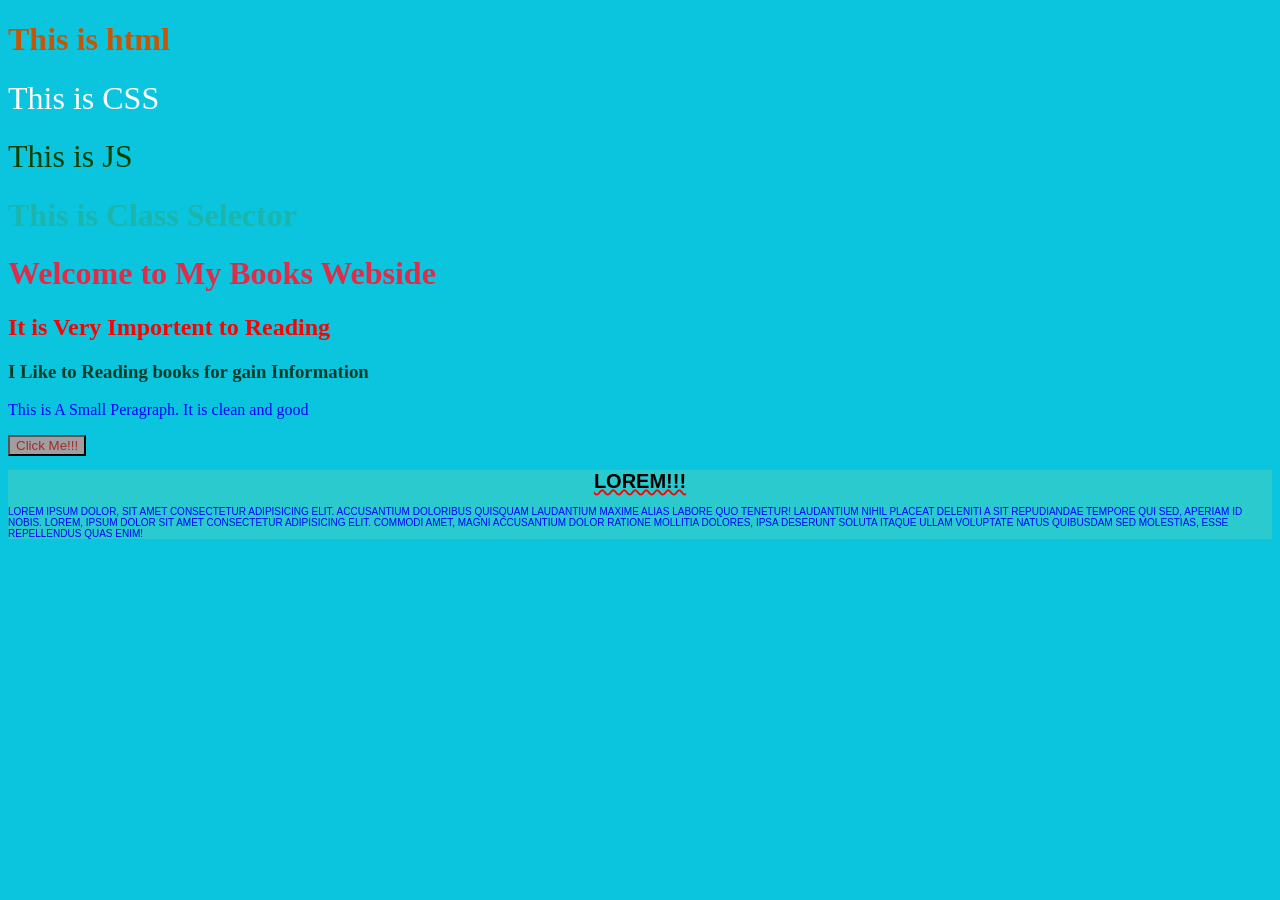
<file: HTML/index.html>
<!DOCTYPE html>
<html lang="en">
<head>
    <meta charset="UTF-8">
    <meta name="viewport" content="width=device-width, initial-scale=1.0">
    <title> CSS Leval 1</title>
    <style>
        h2 {
            color: red;
        }
    </style>
    <link rel="stylesheet" href="styleL1.css">

</head>
<body background="">
    <h1 id="html">This is html</h1>
    <h1 id="css">This is CSS</h1>
    <h1 id="js">This is JS</h1>
    <h1 class="CS">This is Class Selector</h1>
    <h1 style="color: rgb(226, 42, 73);">Welcome to My Books Webside</h1>
    <h2>It is Very Importent to Reading</h2>
    <h3>I Like to Reading books for gain Information</h3>
    <p>This is A Small Peragraph. It is clean and good </p>
    <button>Click Me!!!</button>

    <div id="box"  >
        <h1 id="divh1"> Lorem!!! </h1>
       <p id="divp"> Lorem ipsum dolor, sit amet consectetur adipisicing elit. Accusantium doloribus quisquam laudantium maxime alias labore quo tenetur! Laudantium nihil placeat deleniti a sit repudiandae tempore qui sed, aperiam id nobis.
        Lorem, ipsum dolor sit amet consectetur adipisicing elit. Commodi amet, magni accusantium dolor ratione mollitia dolores, ipsa deserunt soluta itaque ullam voluptate natus quibusdam sed molestias, esse repellendus quas enim!
        </p>
    </div>
</body>
</html>
</file>
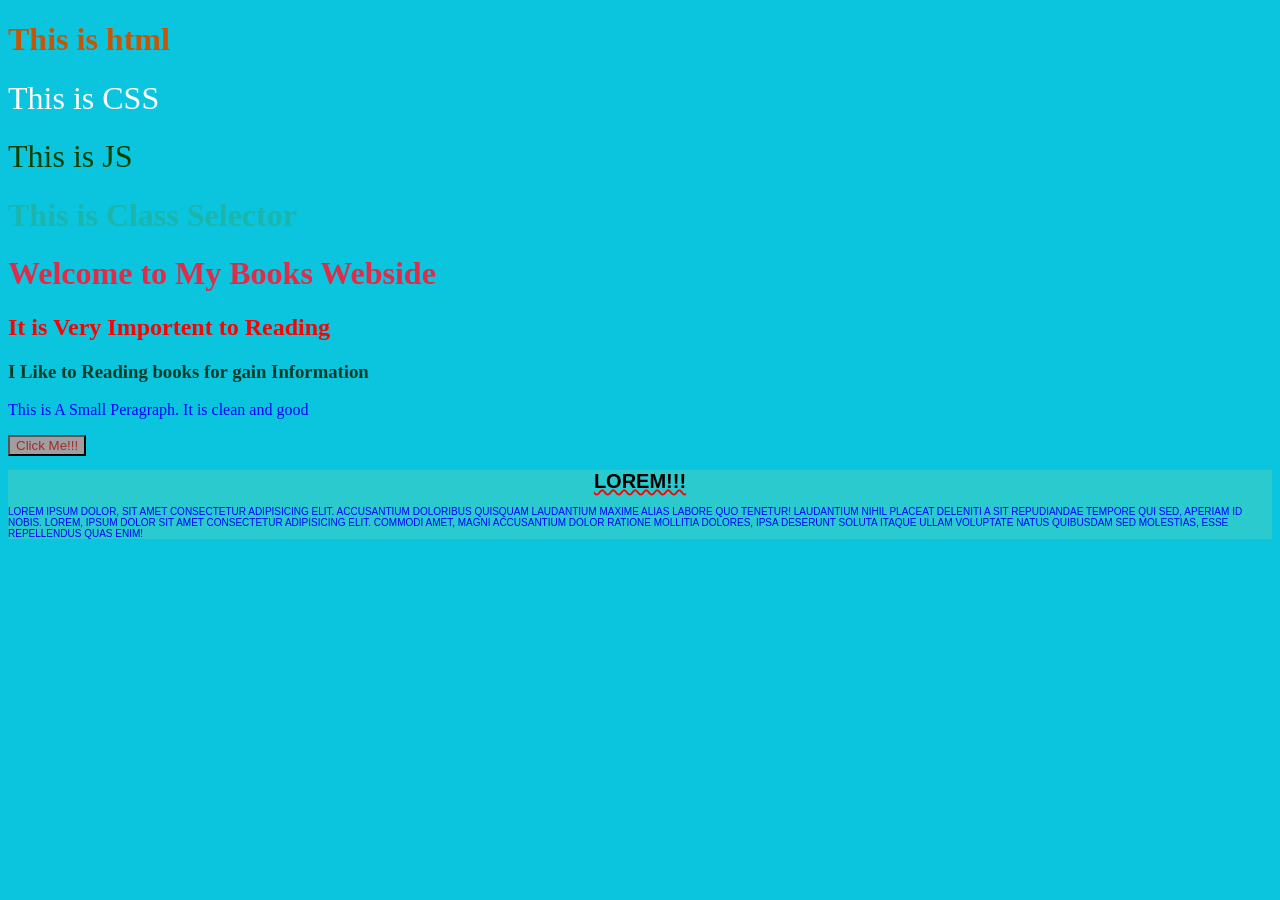
<file: Frontend/HTML/index.html>
<!DOCTYPE html>
<html lang="en">
<head>
    <meta charset="UTF-8">
    <meta name="viewport" content="width=device-width, initial-scale=1.0">
    <title> CSS Leval 1</title>
    <style>
        h2 {
            color: red;
        }
    </style>
    <link rel="stylesheet" href="styleL1.css">

</head>
<body background="">
    <h1 id="html">This is html</h1>
    <h1 id="css">This is CSS</h1>
    <h1 id="js">This is JS</h1>
    <h1 class="CS">This is Class Selector</h1>
    <h1 style="color: rgb(226, 42, 73);">Welcome to My Books Webside</h1>
    <h2>It is Very Importent to Reading</h2>
    <h3>I Like to Reading books for gain Information</h3>
    <p>This is A Small Peragraph. It is clean and good </p>
    <button>Click Me!!!</button>

    <div id="box"  >
        <h1 id="divh1"> Lorem!!! </h1>
       <p id="divp"> Lorem ipsum dolor, sit amet consectetur adipisicing elit. Accusantium doloribus quisquam laudantium maxime alias labore quo tenetur! Laudantium nihil placeat deleniti a sit repudiandae tempore qui sed, aperiam id nobis.
        Lorem, ipsum dolor sit amet consectetur adipisicing elit. Commodi amet, magni accusantium dolor ratione mollitia dolores, ipsa deserunt soluta itaque ullam voluptate natus quibusdam sed molestias, esse repellendus quas enim!
        </p>
    </div>
</body>
</html>

<!-- chavda hardik -->
</file>
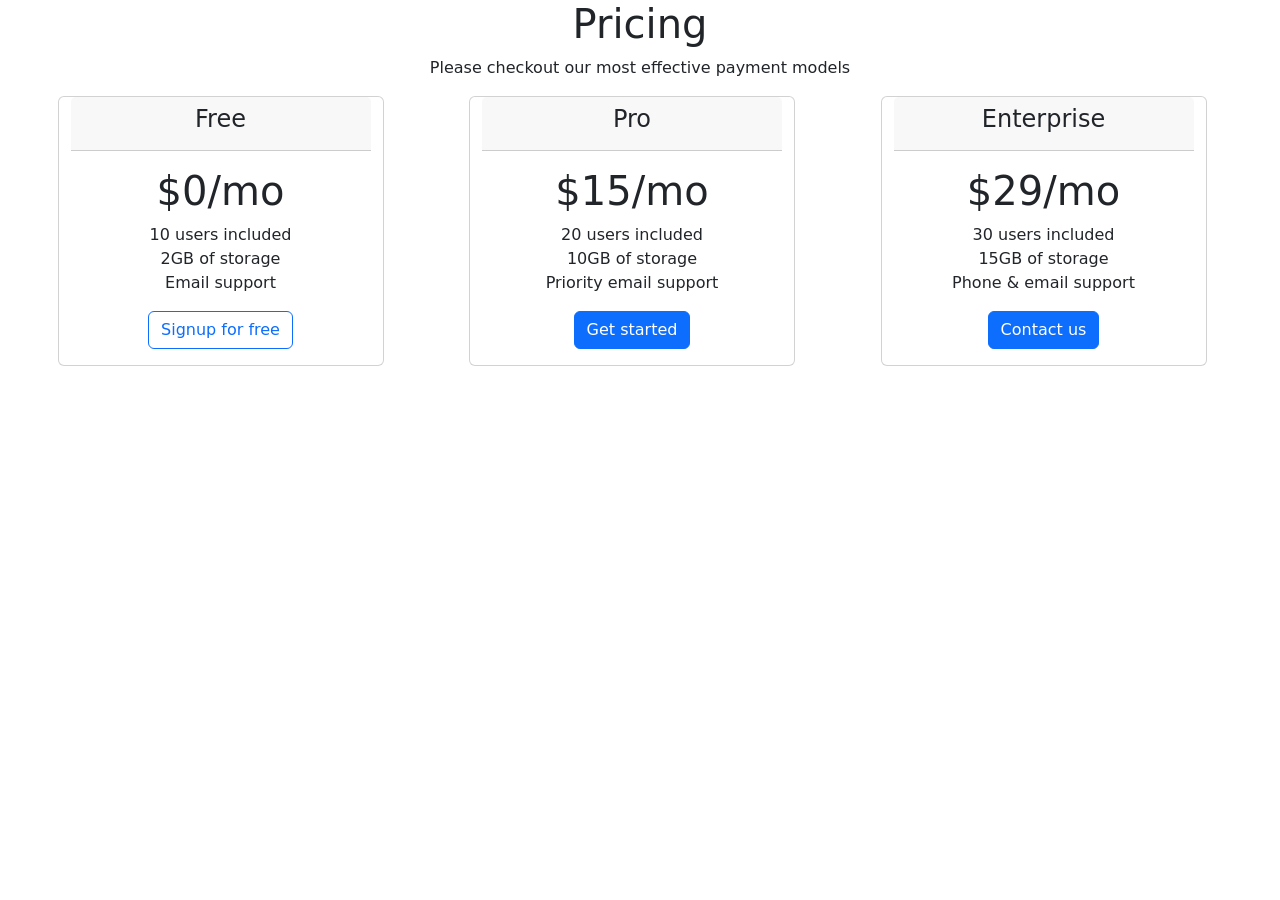
<file: bootstrap/bsAssQS.html>
<!DOCTYPE html>
<html lang="en">
<head>
    <meta charset="UTF-8">
    <meta name="viewport" content="width=device-width, initial-scale=1.0">
    <link
      rel="stylesheet"
      href="https://cdn.jsdelivr.net/npm/bootstrap@5.3.3/dist/css/bootstrap.min.css"
    />
    <title>Pricing Page</title>
</head>
<body>
    <h1 class="text-center">Pricing</h1>
    <p class="text-center">Please checkout our most effective payment models</p>
    <div class="row text-center justify-content-evenly">
        <div class="card col-sm-5 col-md-3 mb-3 me-3">
            <div class="card-header"><h4>Free</h4></div>
            <div class="card-body">
                <h1 class="card-title">$0/mo</h1>
                <ul class="list-unstyled">
                    <li>10 users included</li>
                    <li>2GB of storage</li>
                    <li>Email support</li>
                 </ul>
                <button href="#"class="btn btn-outline-primary">Signup for free</button>
            </div>
        </div>
        <div class="card col-sm-5 col-md-3 mb-3 me-3">
            <div class="card-header"><h4>Pro</h4></div>
            <div class="card-body">
                <h1 class="card-title">$15/mo</h1>
                <ul class="list-unstyled">
                    <li>20 users included</li>
                    <li>10GB of storage</li>
                    <li>Priority email support</li>
                </ul>
                <butto nhref="#"class="btn btn-primary">Get started</button>
                </div>
            </div>
        <div class="card col-sm-10 col-md-3 mb-3 me-3">
            <div class="card-header"><h4>Enterprise</h4></div>
            <div class="card-body">
                <h1 class="card-title">$29/mo</h1>
                <ul class="list-unstyled">
                    <li>30 users included</li>
                    <li>15GB of storage</li>
                    <li>Phone & email support</li>
                </ul>
                <button href="#"class="btn btn-primary">Contact us</button>
            </div>
        </div>
    </div>

    <script src="https://cdn.jsdelivr.net/npm/bootstrap@5.3.3/dist/js/bootstrap.bundle.min.js"></script>
</body>
</html>
</file>
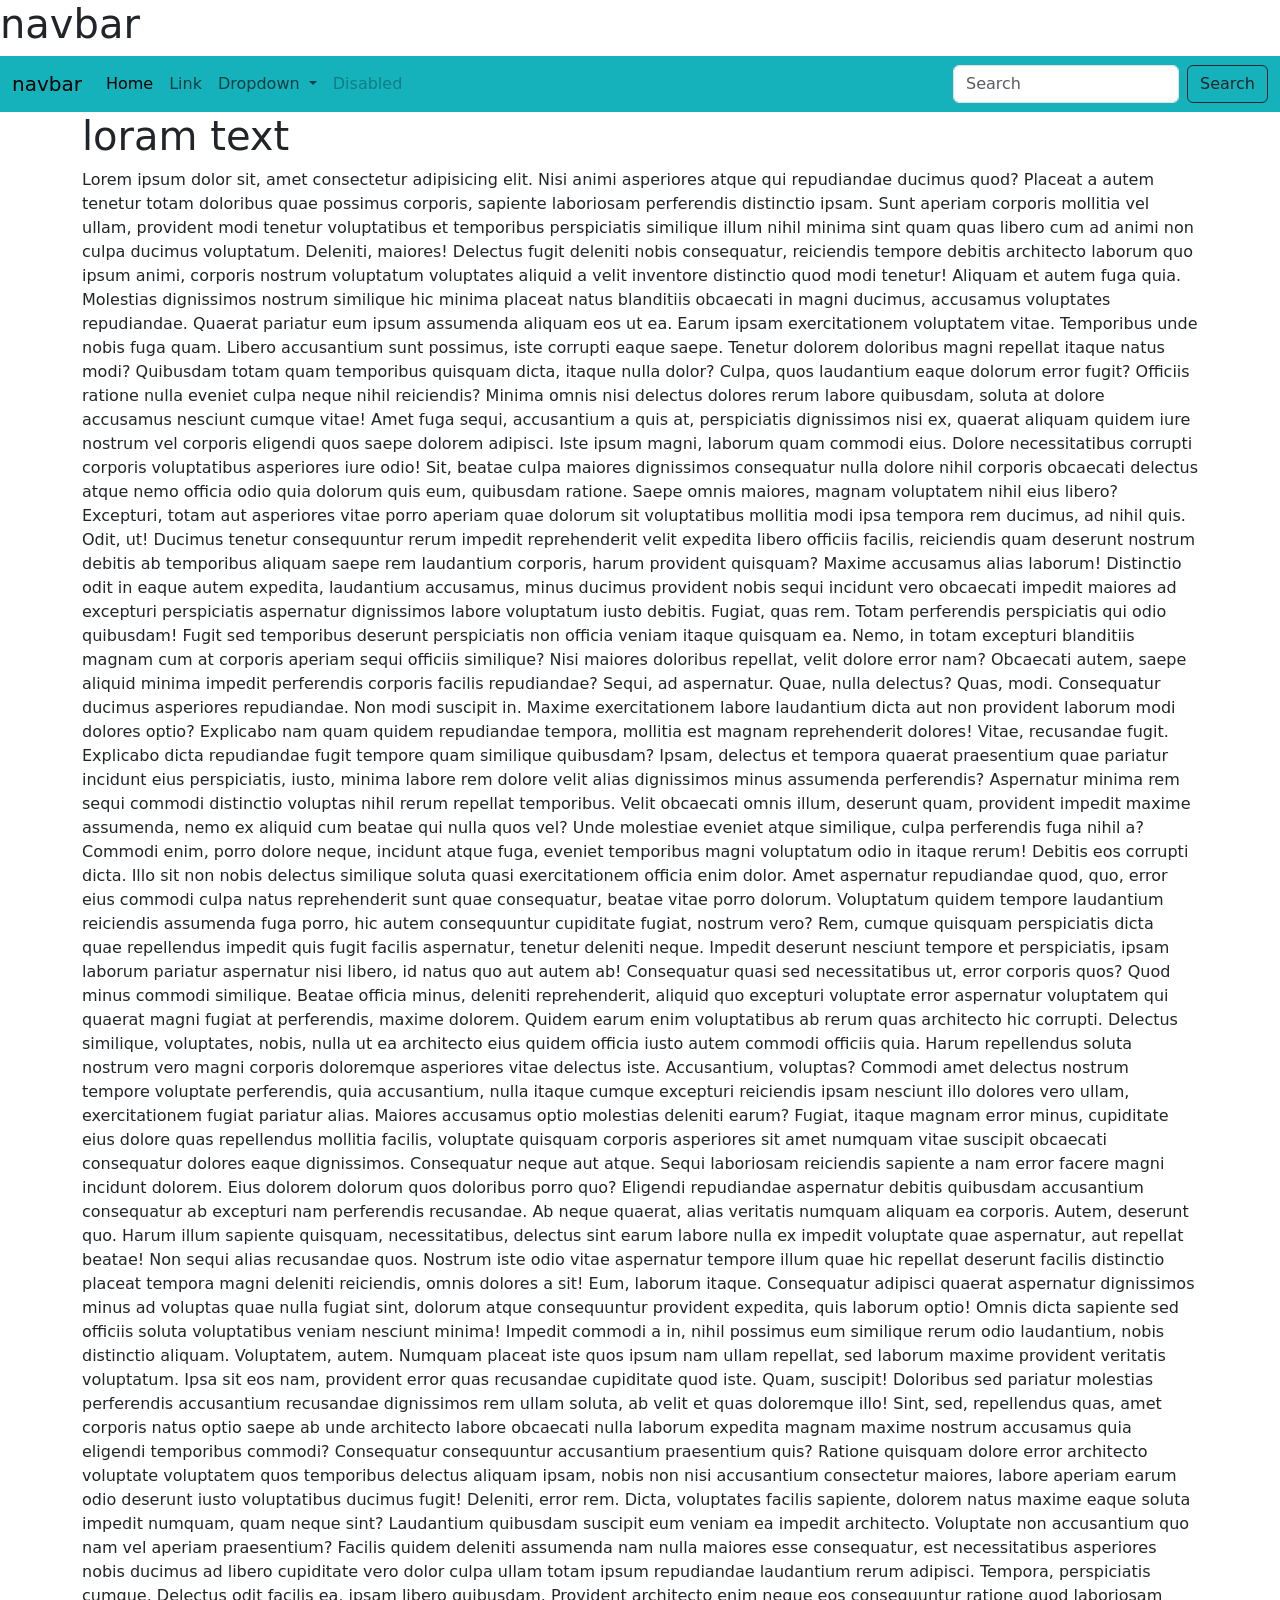
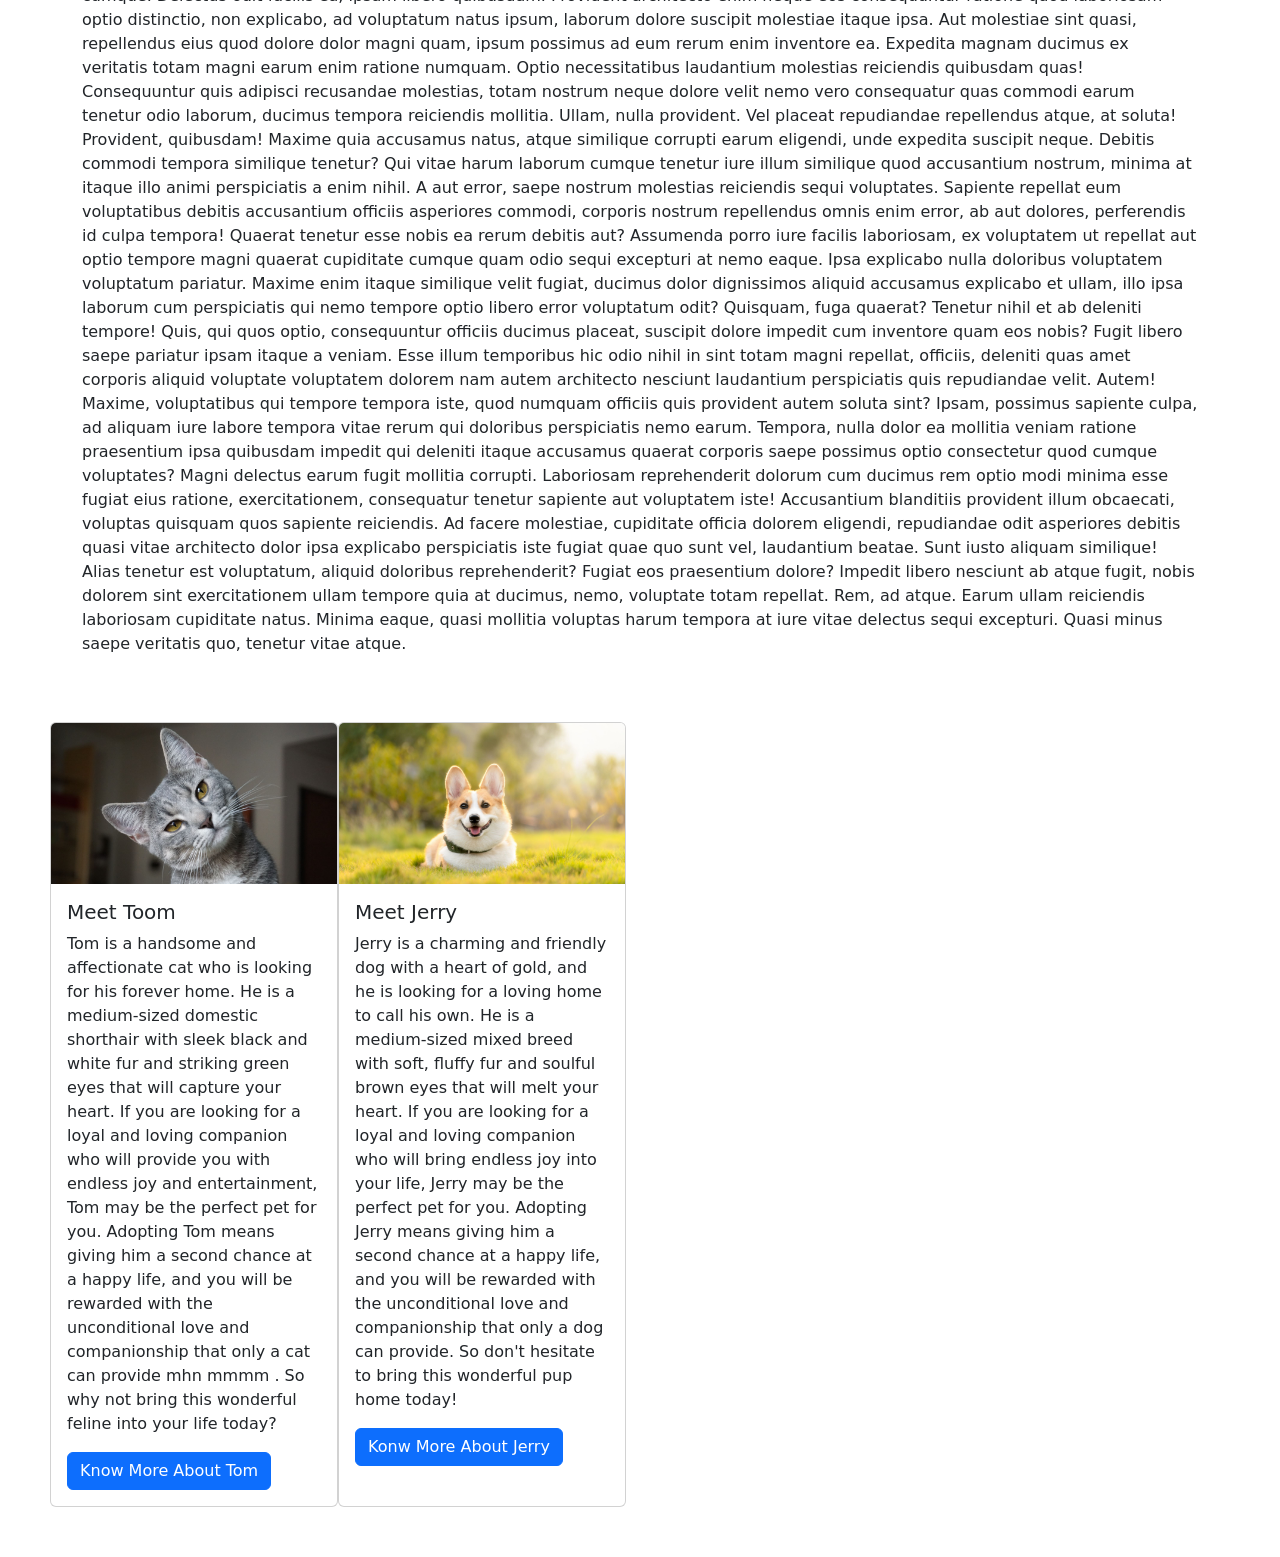
<file: bootstrap/bsNevbar.html>
<!DOCTYPE html>
<html lang="en">
  <head>
    <meta charset="UTF-8" />
    <meta name="viewport" content="width=device-width, initial-scale=1.0" />
    <link
      rel="stylesheet"
      href="https://cdn.jsdelivr.net/npm/bootstrap@5.3.3/dist/css/bootstrap.min.css"
    />
    <title>Boot-Navbar</title>
  </head>
  <body>
    <h1>navbar</h1>
    <nav
      class="navbar navbar-expand-lg bg-body-primary sticky-top"
      style="background-color: #0aaeb9f2"
    >
      <div class="container-fluid">
        <a href="#" class="navbar-brand">navbar</a>
        <button
          class="navbar-toggler"
          type="button"
          data-bs-toggle="collapse"
          data-bs-target="#navbarSupportedContent"
          aria-controls="navbarSupportedContent"
          aria-expanded="false"
          aria-label="Toggle navigation"
        >
          <span class="navbar-toggler-icon"></span>
        </button>
        <div class="collapse navbar-collapse" id="navbarSupportedContent">
          <ul class="navbar-nav me-auto mb-2 mb-lg-0">
            <li class="nav-item">
              <a href="#" class="nav-link active">Home</a>
            </li>
            <li class="nav-item">
              <a href="#" class="nav-link">Link</a>
            </li>
            <li class="nav-item dropdown">
              <a
                href="#"
                class="nav-link dropdown-toggle"
                data-bs-toggle="dropdown"
              >
                Dropdown
              </a>
              <ul class="dropdown-menu">
                <li><a href="#" class="dropdown-item">Action</a></li>
                <li><a href="#" class="dropdown-item">Another Action</a></li>
                <li><hr class="dropdown-divider" /></li>
                <li>
                  <a href="#" class="dropdown-item">Something else here</a>
                </li>
              </ul>
            </li>
            <li class="nav-item">
              <a href="#" class="nav-link disabled">Disabled</a>
            </li>
          </ul>
          <form action="#" class="d-flex">
            <input
              type="search"
              class="form-control me-2"
              placeholder="Search"
            />
            <button class="btn btn-outline-dark" type="submit">Search</button>
          </form>
        </div>
      </div>
    </nav>
    <div class="container">
      <h1>loram text</h1>
      <p>
        Lorem ipsum dolor sit, amet consectetur adipisicing elit. Nisi animi
        asperiores atque qui repudiandae ducimus quod? Placeat a autem tenetur
        totam doloribus quae possimus corporis, sapiente laboriosam perferendis
        distinctio ipsam. Sunt aperiam corporis mollitia vel ullam, provident
        modi tenetur voluptatibus et temporibus perspiciatis similique illum
        nihil minima sint quam quas libero cum ad animi non culpa ducimus
        voluptatum. Deleniti, maiores! Delectus fugit deleniti nobis
        consequatur, reiciendis tempore debitis architecto laborum quo ipsum
        animi, corporis nostrum voluptatum voluptates aliquid a velit inventore
        distinctio quod modi tenetur! Aliquam et autem fuga quia. Molestias
        dignissimos nostrum similique hic minima placeat natus blanditiis
        obcaecati in magni ducimus, accusamus voluptates repudiandae. Quaerat
        pariatur eum ipsum assumenda aliquam eos ut ea. Earum ipsam
        exercitationem voluptatem vitae. Temporibus unde nobis fuga quam. Libero
        accusantium sunt possimus, iste corrupti eaque saepe. Tenetur dolorem
        doloribus magni repellat itaque natus modi? Quibusdam totam quam
        temporibus quisquam dicta, itaque nulla dolor? Culpa, quos laudantium
        eaque dolorum error fugit? Officiis ratione nulla eveniet culpa neque
        nihil reiciendis? Minima omnis nisi delectus dolores rerum labore
        quibusdam, soluta at dolore accusamus nesciunt cumque vitae! Amet fuga
        sequi, accusantium a quis at, perspiciatis dignissimos nisi ex, quaerat
        aliquam quidem iure nostrum vel corporis eligendi quos saepe dolorem
        adipisci. Iste ipsum magni, laborum quam commodi eius. Dolore
        necessitatibus corrupti corporis voluptatibus asperiores iure odio! Sit,
        beatae culpa maiores dignissimos consequatur nulla dolore nihil corporis
        obcaecati delectus atque nemo officia odio quia dolorum quis eum,
        quibusdam ratione. Saepe omnis maiores, magnam voluptatem nihil eius
        libero? Excepturi, totam aut asperiores vitae porro aperiam quae dolorum
        sit voluptatibus mollitia modi ipsa tempora rem ducimus, ad nihil quis.
        Odit, ut! Ducimus tenetur consequuntur rerum impedit reprehenderit velit
        expedita libero officiis facilis, reiciendis quam deserunt nostrum
        debitis ab temporibus aliquam saepe rem laudantium corporis, harum
        provident quisquam? Maxime accusamus alias laborum! Distinctio odit in
        eaque autem expedita, laudantium accusamus, minus ducimus provident
        nobis sequi incidunt vero obcaecati impedit maiores ad excepturi
        perspiciatis aspernatur dignissimos labore voluptatum iusto debitis.
        Fugiat, quas rem. Totam perferendis perspiciatis qui odio quibusdam!
        Fugit sed temporibus deserunt perspiciatis non officia veniam itaque
        quisquam ea. Nemo, in totam excepturi blanditiis magnam cum at corporis
        aperiam sequi officiis similique? Nisi maiores doloribus repellat, velit
        dolore error nam? Obcaecati autem, saepe aliquid minima impedit
        perferendis corporis facilis repudiandae? Sequi, ad aspernatur. Quae,
        nulla delectus? Quas, modi. Consequatur ducimus asperiores repudiandae.
        Non modi suscipit in. Maxime exercitationem labore laudantium dicta aut
        non provident laborum modi dolores optio? Explicabo nam quam quidem
        repudiandae tempora, mollitia est magnam reprehenderit dolores! Vitae,
        recusandae fugit. Explicabo dicta repudiandae fugit tempore quam
        similique quibusdam? Ipsam, delectus et tempora quaerat praesentium quae
        pariatur incidunt eius perspiciatis, iusto, minima labore rem dolore
        velit alias dignissimos minus assumenda perferendis? Aspernatur minima
        rem sequi commodi distinctio voluptas nihil rerum repellat temporibus.
        Velit obcaecati omnis illum, deserunt quam, provident impedit maxime
        assumenda, nemo ex aliquid cum beatae qui nulla quos vel? Unde molestiae
        eveniet atque similique, culpa perferendis fuga nihil a? Commodi enim,
        porro dolore neque, incidunt atque fuga, eveniet temporibus magni
        voluptatum odio in itaque rerum! Debitis eos corrupti dicta. Illo sit
        non nobis delectus similique soluta quasi exercitationem officia enim
        dolor. Amet aspernatur repudiandae quod, quo, error eius commodi culpa
        natus reprehenderit sunt quae consequatur, beatae vitae porro dolorum.
        Voluptatum quidem tempore laudantium reiciendis assumenda fuga porro,
        hic autem consequuntur cupiditate fugiat, nostrum vero? Rem, cumque
        quisquam perspiciatis dicta quae repellendus impedit quis fugit facilis
        aspernatur, tenetur deleniti neque. Impedit deserunt nesciunt tempore et
        perspiciatis, ipsam laborum pariatur aspernatur nisi libero, id natus
        quo aut autem ab! Consequatur quasi sed necessitatibus ut, error
        corporis quos? Quod minus commodi similique. Beatae officia minus,
        deleniti reprehenderit, aliquid quo excepturi voluptate error aspernatur
        voluptatem qui quaerat magni fugiat at perferendis, maxime dolorem.
        Quidem earum enim voluptatibus ab rerum quas architecto hic corrupti.
        Delectus similique, voluptates, nobis, nulla ut ea architecto eius
        quidem officia iusto autem commodi officiis quia. Harum repellendus
        soluta nostrum vero magni corporis doloremque asperiores vitae delectus
        iste. Accusantium, voluptas? Commodi amet delectus nostrum tempore
        voluptate perferendis, quia accusantium, nulla itaque cumque excepturi
        reiciendis ipsam nesciunt illo dolores vero ullam, exercitationem fugiat
        pariatur alias. Maiores accusamus optio molestias deleniti earum?
        Fugiat, itaque magnam error minus, cupiditate eius dolore quas
        repellendus mollitia facilis, voluptate quisquam corporis asperiores sit
        amet numquam vitae suscipit obcaecati consequatur dolores eaque
        dignissimos. Consequatur neque aut atque. Sequi laboriosam reiciendis
        sapiente a nam error facere magni incidunt dolorem. Eius dolorem dolorum
        quos doloribus porro quo? Eligendi repudiandae aspernatur debitis
        quibusdam accusantium consequatur ab excepturi nam perferendis
        recusandae. Ab neque quaerat, alias veritatis numquam aliquam ea
        corporis. Autem, deserunt quo. Harum illum sapiente quisquam,
        necessitatibus, delectus sint earum labore nulla ex impedit voluptate
        quae aspernatur, aut repellat beatae! Non sequi alias recusandae quos.
        Nostrum iste odio vitae aspernatur tempore illum quae hic repellat
        deserunt facilis distinctio placeat tempora magni deleniti reiciendis,
        omnis dolores a sit! Eum, laborum itaque. Consequatur adipisci quaerat
        aspernatur dignissimos minus ad voluptas quae nulla fugiat sint, dolorum
        atque consequuntur provident expedita, quis laborum optio! Omnis dicta
        sapiente sed officiis soluta voluptatibus veniam nesciunt minima!
        Impedit commodi a in, nihil possimus eum similique rerum odio
        laudantium, nobis distinctio aliquam. Voluptatem, autem. Numquam placeat
        iste quos ipsum nam ullam repellat, sed laborum maxime provident
        veritatis voluptatum. Ipsa sit eos nam, provident error quas recusandae
        cupiditate quod iste. Quam, suscipit! Doloribus sed pariatur molestias
        perferendis accusantium recusandae dignissimos rem ullam soluta, ab
        velit et quas doloremque illo! Sint, sed, repellendus quas, amet
        corporis natus optio saepe ab unde architecto labore obcaecati nulla
        laborum expedita magnam maxime nostrum accusamus quia eligendi
        temporibus commodi? Consequatur consequuntur accusantium praesentium
        quis? Ratione quisquam dolore error architecto voluptate voluptatem quos
        temporibus delectus aliquam ipsam, nobis non nisi accusantium
        consectetur maiores, labore aperiam earum odio deserunt iusto
        voluptatibus ducimus fugit! Deleniti, error rem. Dicta, voluptates
        facilis sapiente, dolorem natus maxime eaque soluta impedit numquam,
        quam neque sint? Laudantium quibusdam suscipit eum veniam ea impedit
        architecto. Voluptate non accusantium quo nam vel aperiam praesentium?
        Facilis quidem deleniti assumenda nam nulla maiores esse consequatur,
        est necessitatibus asperiores nobis ducimus ad libero cupiditate vero
        dolor culpa ullam totam ipsum repudiandae laudantium rerum adipisci.
        Tempora, perspiciatis cumque. Delectus odit facilis ea, ipsam libero
        quibusdam. Provident architecto enim neque eos consequuntur ratione quod
        laboriosam optio distinctio, non explicabo, ad voluptatum natus ipsum,
        laborum dolore suscipit molestiae itaque ipsa. Aut molestiae sint quasi,
        repellendus eius quod dolore dolor magni quam, ipsum possimus ad eum
        rerum enim inventore ea. Expedita magnam ducimus ex veritatis totam
        magni earum enim ratione numquam. Optio necessitatibus laudantium
        molestias reiciendis quibusdam quas! Consequuntur quis adipisci
        recusandae molestias, totam nostrum neque dolore velit nemo vero
        consequatur quas commodi earum tenetur odio laborum, ducimus tempora
        reiciendis mollitia. Ullam, nulla provident. Vel placeat repudiandae
        repellendus atque, at soluta! Provident, quibusdam! Maxime quia
        accusamus natus, atque similique corrupti earum eligendi, unde expedita
        suscipit neque. Debitis commodi tempora similique tenetur? Qui vitae
        harum laborum cumque tenetur iure illum similique quod accusantium
        nostrum, minima at itaque illo animi perspiciatis a enim nihil. A aut
        error, saepe nostrum molestias reiciendis sequi voluptates. Sapiente
        repellat eum voluptatibus debitis accusantium officiis asperiores
        commodi, corporis nostrum repellendus omnis enim error, ab aut dolores,
        perferendis id culpa tempora! Quaerat tenetur esse nobis ea rerum
        debitis aut? Assumenda porro iure facilis laboriosam, ex voluptatem ut
        repellat aut optio tempore magni quaerat cupiditate cumque quam odio
        sequi excepturi at nemo eaque. Ipsa explicabo nulla doloribus voluptatem
        voluptatum pariatur. Maxime enim itaque similique velit fugiat, ducimus
        dolor dignissimos aliquid accusamus explicabo et ullam, illo ipsa
        laborum cum perspiciatis qui nemo tempore optio libero error voluptatum
        odit? Quisquam, fuga quaerat? Tenetur nihil et ab deleniti tempore!
        Quis, qui quos optio, consequuntur officiis ducimus placeat, suscipit
        dolore impedit cum inventore quam eos nobis? Fugit libero saepe pariatur
        ipsam itaque a veniam. Esse illum temporibus hic odio nihil in sint
        totam magni repellat, officiis, deleniti quas amet corporis aliquid
        voluptate voluptatem dolorem nam autem architecto nesciunt laudantium
        perspiciatis quis repudiandae velit. Autem! Maxime, voluptatibus qui
        tempore tempora iste, quod numquam officiis quis provident autem soluta
        sint? Ipsam, possimus sapiente culpa, ad aliquam iure labore tempora
        vitae rerum qui doloribus perspiciatis nemo earum. Tempora, nulla dolor
        ea mollitia veniam ratione praesentium ipsa quibusdam impedit qui
        deleniti itaque accusamus quaerat corporis saepe possimus optio
        consectetur quod cumque voluptates? Magni delectus earum fugit mollitia
        corrupti. Laboriosam reprehenderit dolorum cum ducimus rem optio modi
        minima esse fugiat eius ratione, exercitationem, consequatur tenetur
        sapiente aut voluptatem iste! Accusantium blanditiis provident illum
        obcaecati, voluptas quisquam quos sapiente reiciendis. Ad facere
        molestiae, cupiditate officia dolorem eligendi, repudiandae odit
        asperiores debitis quasi vitae architecto dolor ipsa explicabo
        perspiciatis iste fugiat quae quo sunt vel, laudantium beatae. Sunt
        iusto aliquam similique! Alias tenetur est voluptatum, aliquid doloribus
        reprehenderit? Fugiat eos praesentium dolore? Impedit libero nesciunt ab
        atque fugit, nobis dolorem sint exercitationem ullam tempore quia at
        ducimus, nemo, voluptate totam repellat. Rem, ad atque. Earum ullam
        reiciendis laboriosam cupiditate natus. Minima eaque, quasi mollitia
        voluptas harum tempora at iure vitae delectus sequi excepturi. Quasi
        minus saepe veritatis quo, tenetur vitae atque.
      </p>
    </div>

    <div style="display: flex; margin: auto; padding: 50px;">
      <div class="card" style="width: 18rem;">
      <img src="cat.jpg" alt="catphoto" class="card-img-top" />
      <div class="card-body">
        <h5 class="card-title">Meet Toom</h5>
        <p class="card-text">
          Tom is a handsome and affectionate cat who is looking for his forever
          home. He is a medium-sized domestic shorthair with sleek black and
          white fur and striking green eyes that will capture your heart. If you
          are looking for a loyal and loving companion who will provide you with
          endless joy and entertainment, Tom may be the perfect pet for you.
          Adopting Tom means giving him a second chance at a happy life, and you
          will be rewarded with the unconditional love and companionship that
          only a cat can provide mhn mmmm . So why not bring this wonderful
          feline into your life today?
        </p>
        <a href="#" class="btn btn-primary">Know More About Tom</a>
      </div>
    </div>
    <div class="card" style="width: 18rem">
      <img src="dog.jpg" alt="dogphoto" class="card-img-top" />
      <div class="card-body">
        <h5 class="card-title">Meet Jerry</h5>
        <p class="card-text">
          Jerry is a charming and friendly dog with a heart of gold, and he is
          looking for a loving home to call his own. He is a medium-sized mixed
          breed with soft, fluffy fur and soulful brown eyes that will melt your
          heart. If you are looking for a loyal and loving companion who will
          bring endless joy into your life, Jerry may be the perfect pet for
          you. Adopting Jerry means giving him a second chance at a happy life,
          and you will be rewarded with the unconditional love and companionship
          that only a dog can provide. So don't hesitate to bring this wonderful
          pup home today!
        </p>
        <a href="#" class="btn btn-primary">Konw More About Jerry</a>
      </div>
      
    </div>
  </div>

    <script src="https://cdn.jsdelivr.net/npm/bootstrap@5.3.3/dist/js/bootstrap.bundle.min.js"></script>
  </body>
</html>
</file>
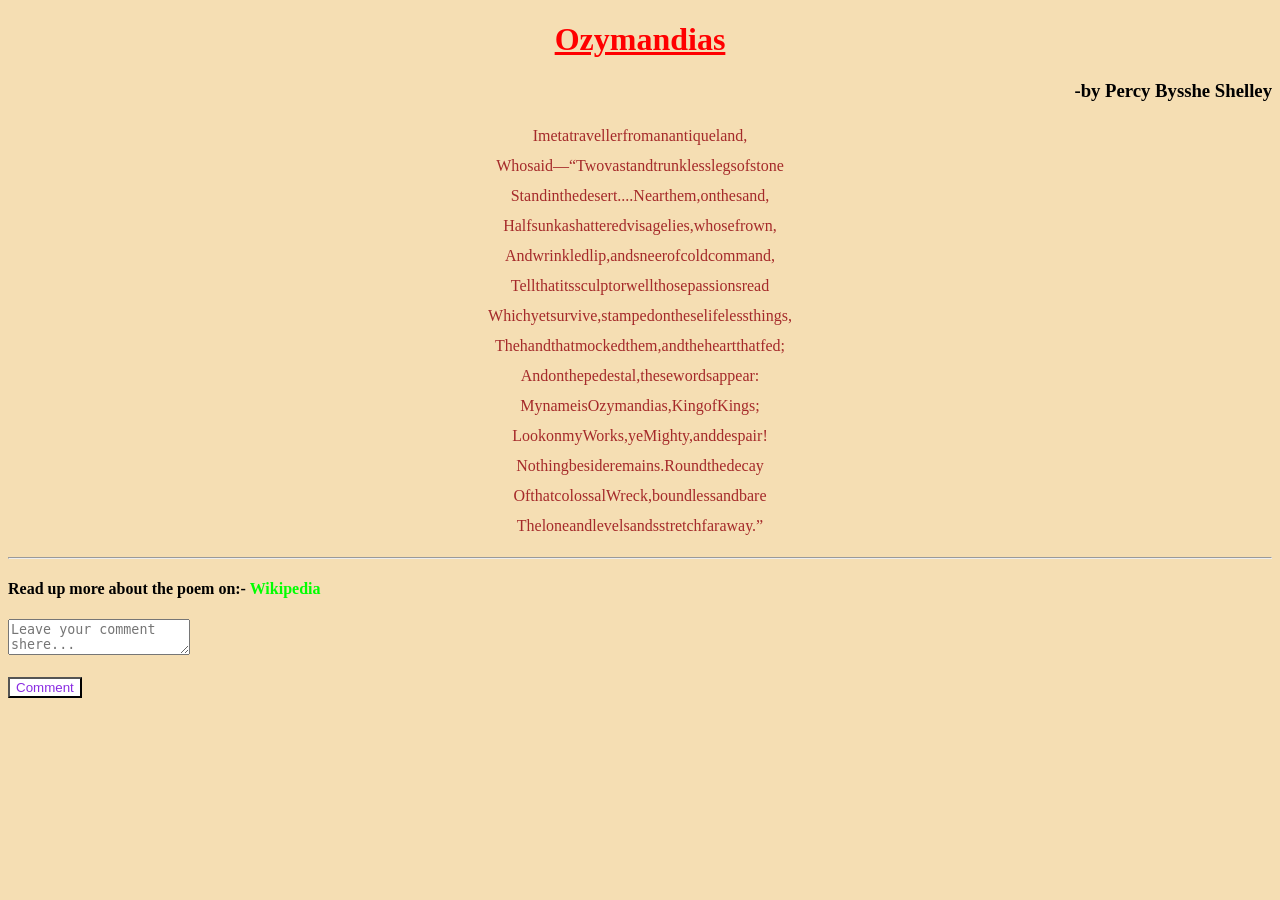
<file: css/cssAssQS1.html>
<!DOCTYPE html>
<htmllang="en">
    <head>
        <meta charset="UTF-8">
        <meta http-equiv="X-UA-Compatible"content="IE=edge">
        <meta name="viewport"content="width=device-width,initial-scale=1.0">
        <link rel="stylesheet"href="cssAssQS1.css"/>
        
        <title>cssAssQS1</title>
    </head>
    <body style="background-color: wheat;" ><!--PoemName-->
        <h1><u>Ozymandias</u></h1>
        <!--Poet'sName-->
        <h3>-by Percy Bysshe Shelley</h3>
        <!--Poem-->
        <p>Imetatravellerfromanantiqueland,<br/>
            Whosaid—“Twovastandtrunklesslegsofstone<br/>
            Standinthedesert....Nearthem,onthesand,<br/>
             Halfsunkashatteredvisagelies,whosefrown,<br/>
             Andwrinkledlip,andsneerofcoldcommand,<br/>
             Tellthatitssculptorwellthosepassionsread<br/>
             Whichyetsurvive,stampedontheselifelessthings,<br/>
             Thehandthatmockedthem,andtheheartthatfed;<br/>
             Andonthepedestal,thesewordsappear:<br/>
             MynameisOzymandias,KingofKings;<br/>
             LookonmyWorks,yeMighty,anddespair!<br/>
             Nothingbesideremains.Roundthedecay<br/>
             OfthatcolossalWreck,boundlessandbare<br/>
             Theloneandlevelsandsstretchfaraway.”<br/>
        </p>
        <hr/>
        <h4>Read up more about the poem on:-
            <a href="https://en.wikipedia.org/wiki/Ozymandias">Wikipedia</a>
        </h4><textarea placeholder="Leave your comment shere..."></textarea><br/><br/>
        <button >Comment</button>
    
</body>
</html>
</file>
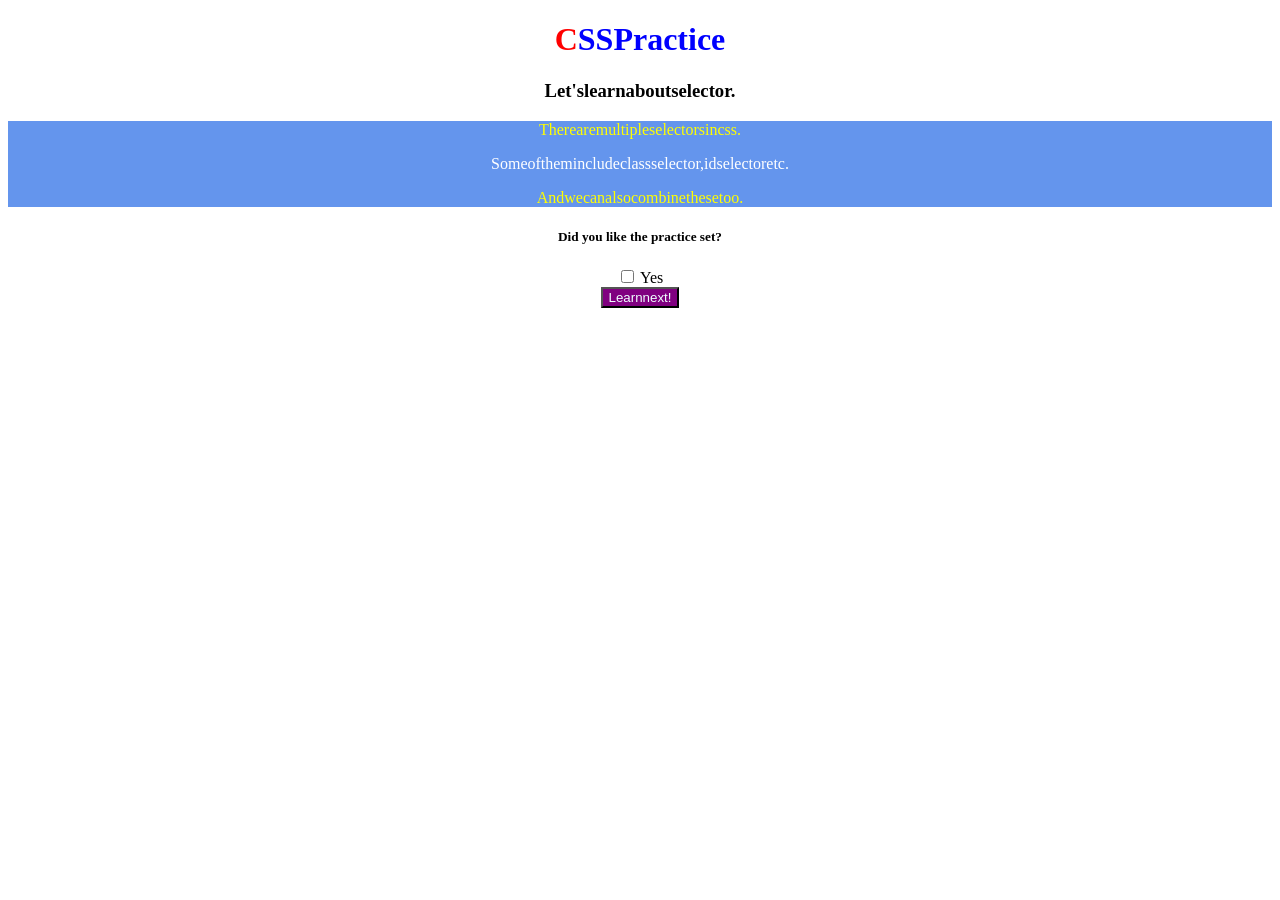
<file: css/cssAssQS2.html>
<!DOCTYPEhtml>
<html lang="en">
    <head><meta charset="UTF-8">
        <meta http-equiv="X-UA-Compatible"content="IE=edge">
        <meta name="viewport"content="width=device-width,initial-scale=1.0">
        <link rel="stylesheet" href="cssAssQS2.css">
        <title>cssAssQS2</title>
    </head>
    <body>
        <h1 id="mainTopic">CSSPractice</h1>
        <h3 class="heading">Let'slearnaboutselector.</h3>
        <!--Paragraph1-->
        <div class="paragraph">
            <p>Therearemultipleselectorsincss.</p>
            <!--Paragraph2-->
            <p>Someofthemincludeclassselector,idselectoretc.</p>
            <!--Paragraph3-->
            <p>Andwecanalsocombinethesetoo.</p>
        </div>
        <div>
            <h5 class="heading">Did you like the practice set?</h5>
            <input type="checkbox"id="yes">
            <label for="yes">Yes</label>
            <br/>
            <div >
                <button >Learnnext!</button>
            </div>
        </div>
    </body>
</html>
</file>
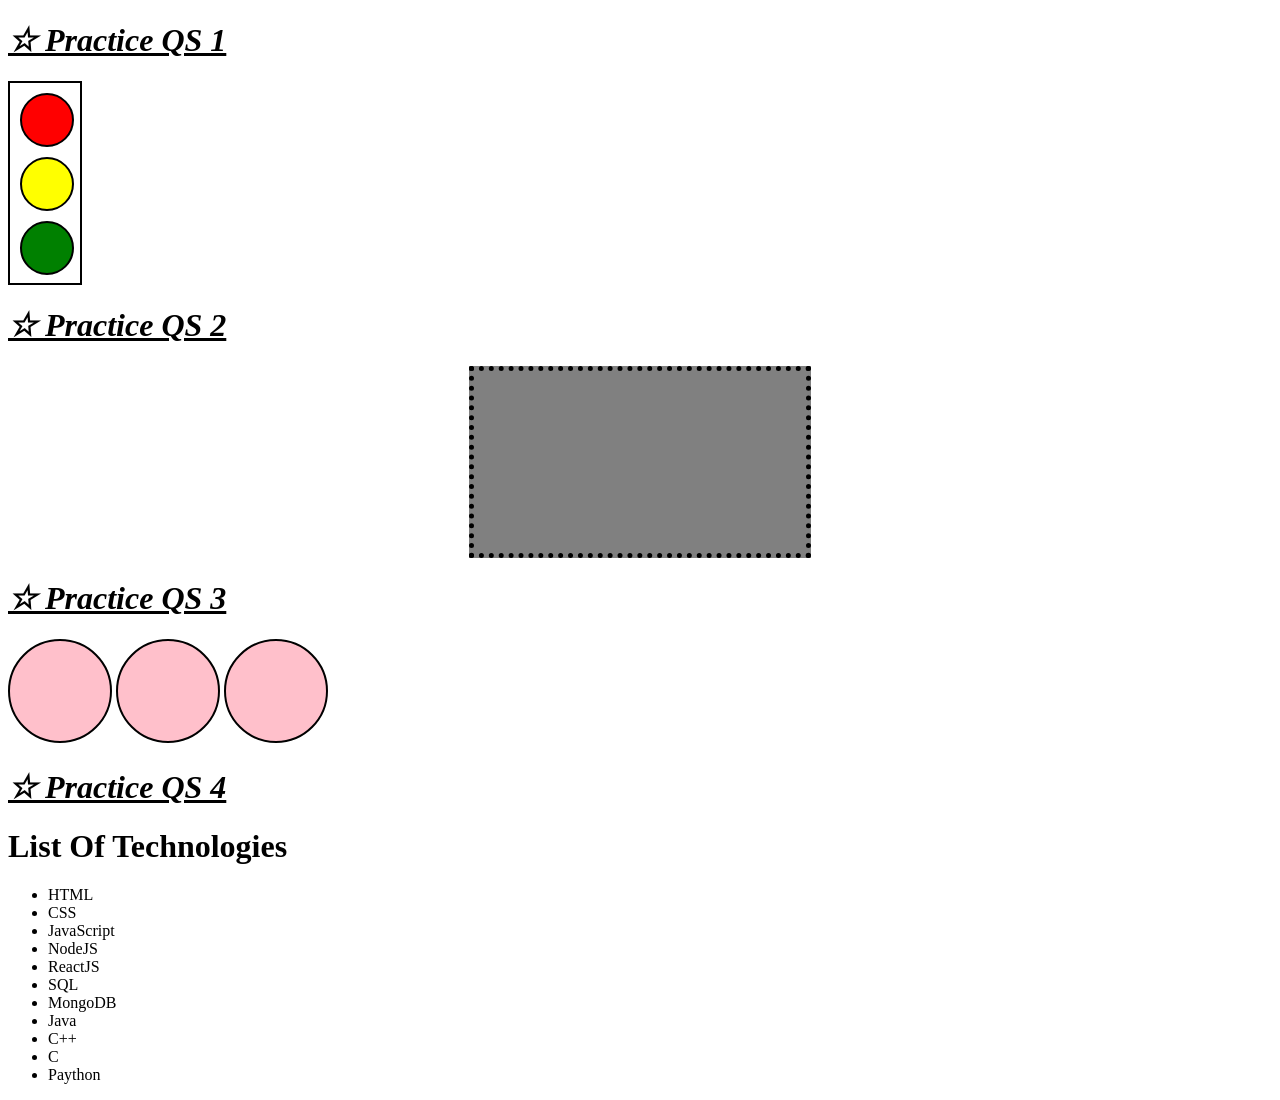
<file: css/cssAssQS3.html>
<!DOCTYPE html>
<html lang="en">
<head>
    <meta charset="UTF-8">
    <meta name="viewport" content="width=device-width, initial-scale=1.0">
    <link rel="stylesheet" href="cssAssQS3.css">
    <title>cssAssQS3</title>
</head>
<body>
    <h1><u><i>&star; Practice QS 1</i></u></h1>
    <div id="outer">
        <div class="inner" id="red"></div>
        <div class="inner" id="yellow"></div>
        <div class="inner" id="green"></div>
    </div>


    <h1><u><i>&star; Practice QS 2</i></u></h1>
    <div id="pq2div"> </div>


  
    <h1><u><i>&star; Practice QS 3</i></u></h1>
    <section>
    <div class="cercal"></div>
    <div class="cercal"></div>
    <div class="cercal"></div>
    </section>


    <h1><u><i>&star; Practice QS 4</i></u></h1>
    <h1>List Of Technologies</h1>
    <ul>
        <li>HTML</li>
        <li>CSS</li>
        <li>JavaScript</li>
        <li>NodeJS</li>       
        <li>ReactJS</li>
        <li>SQL</li>
        <li>MongoDB</li>
        <li>Java</li>
        <li>C++</li>
        <li>C</li>
        <li>Paython</li>
    </ul>
  

</body>
</html>
</file>
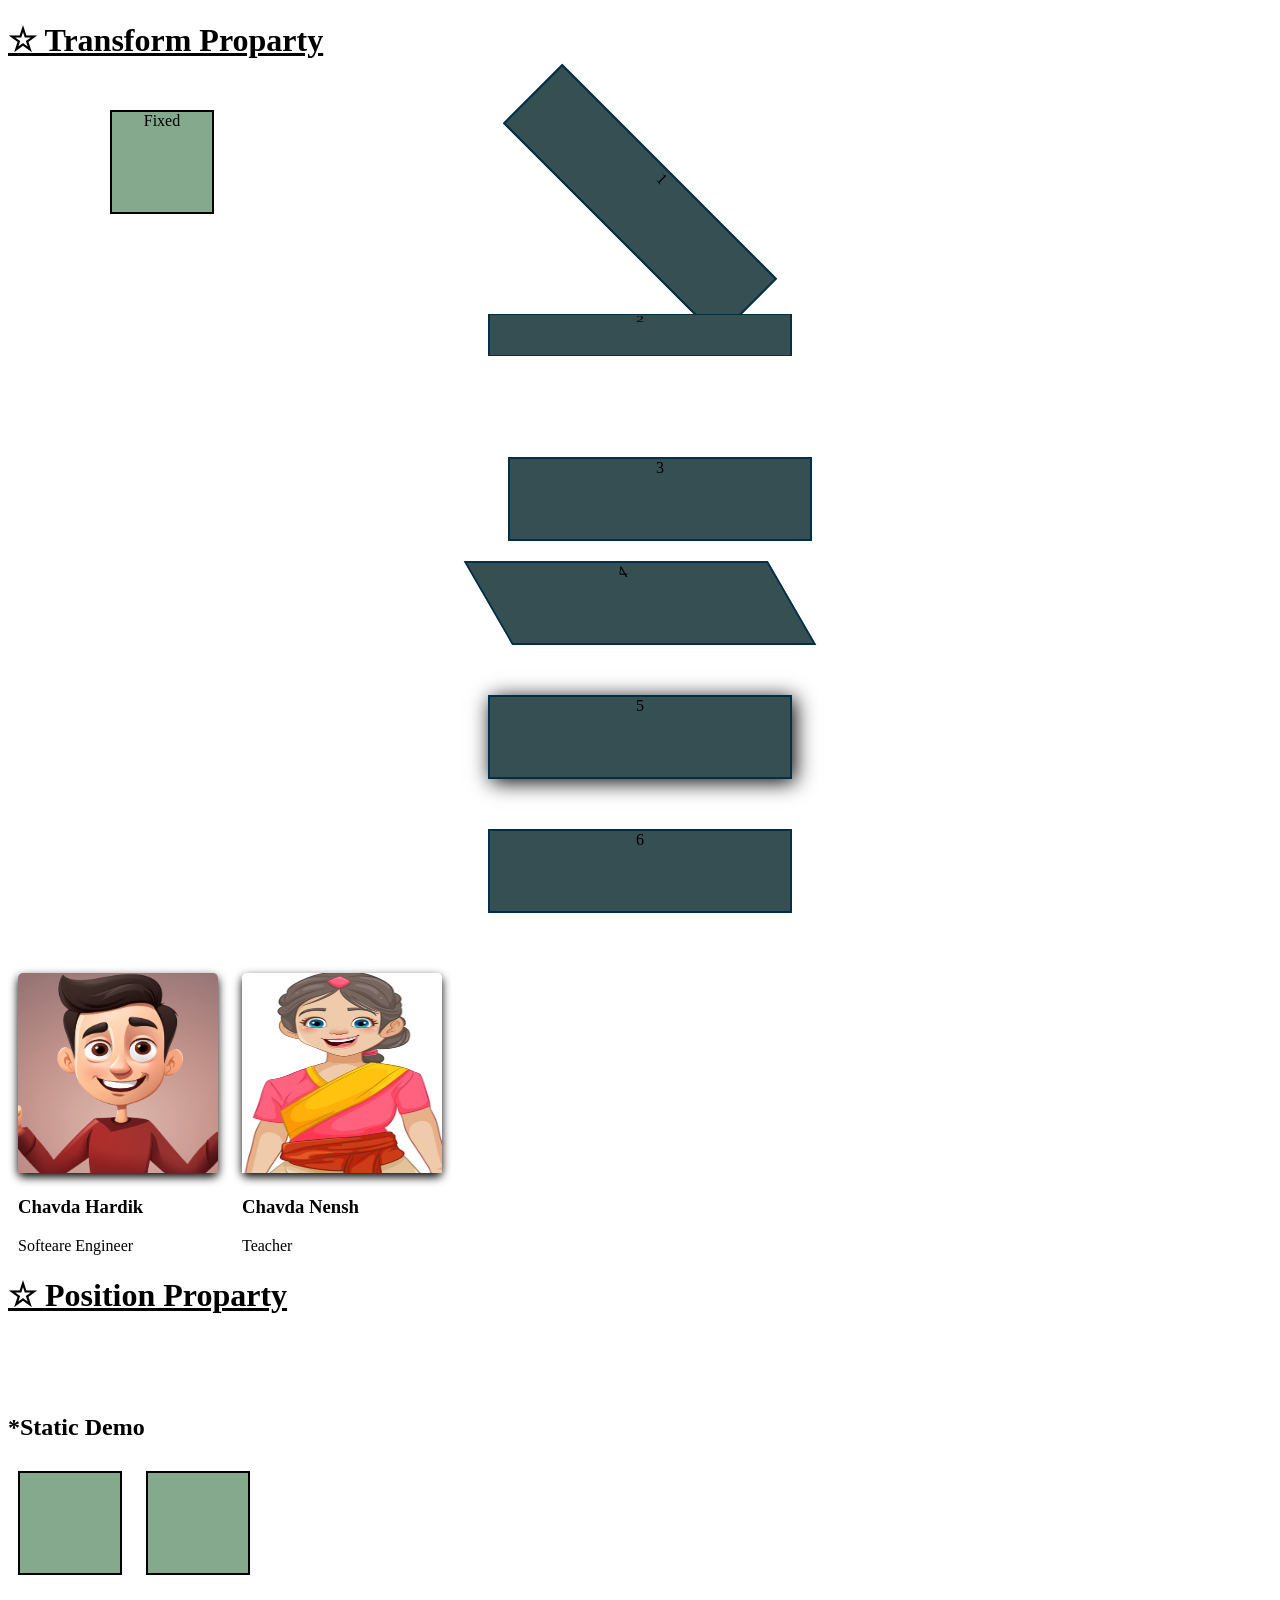
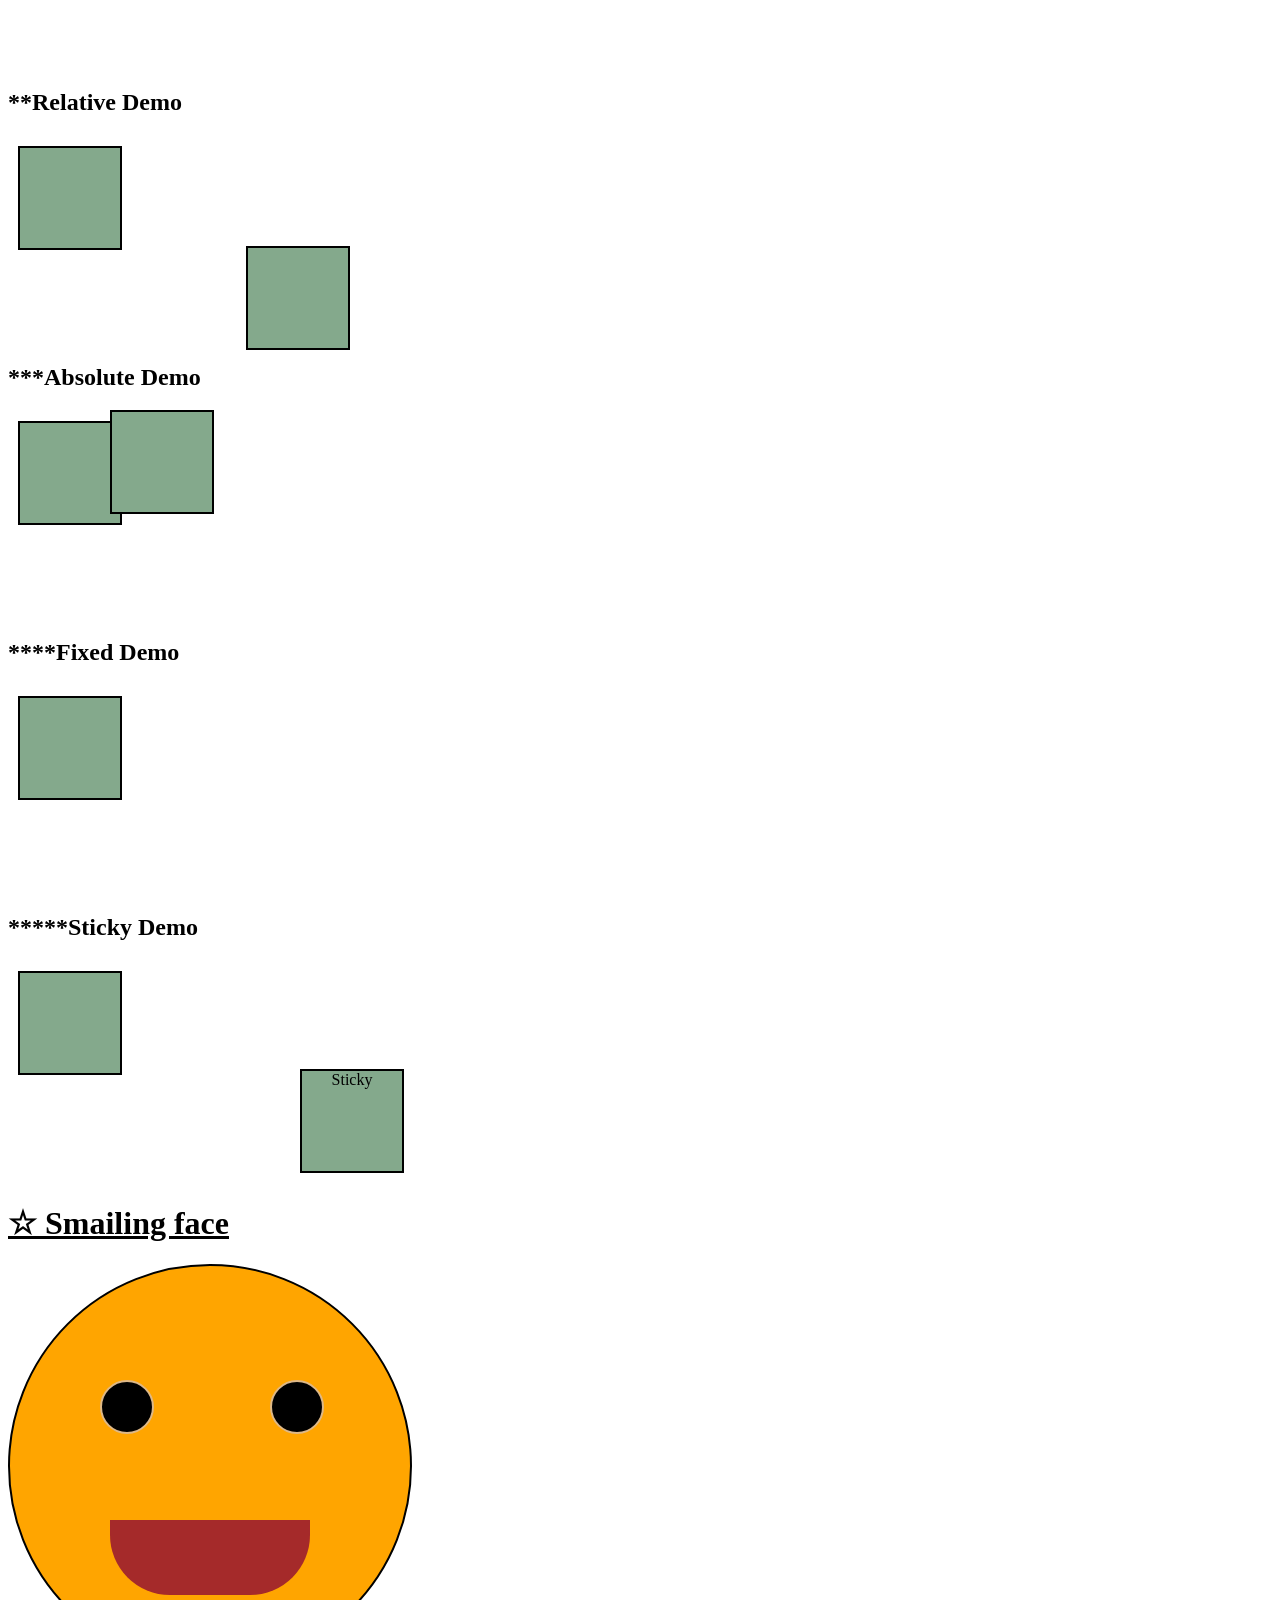
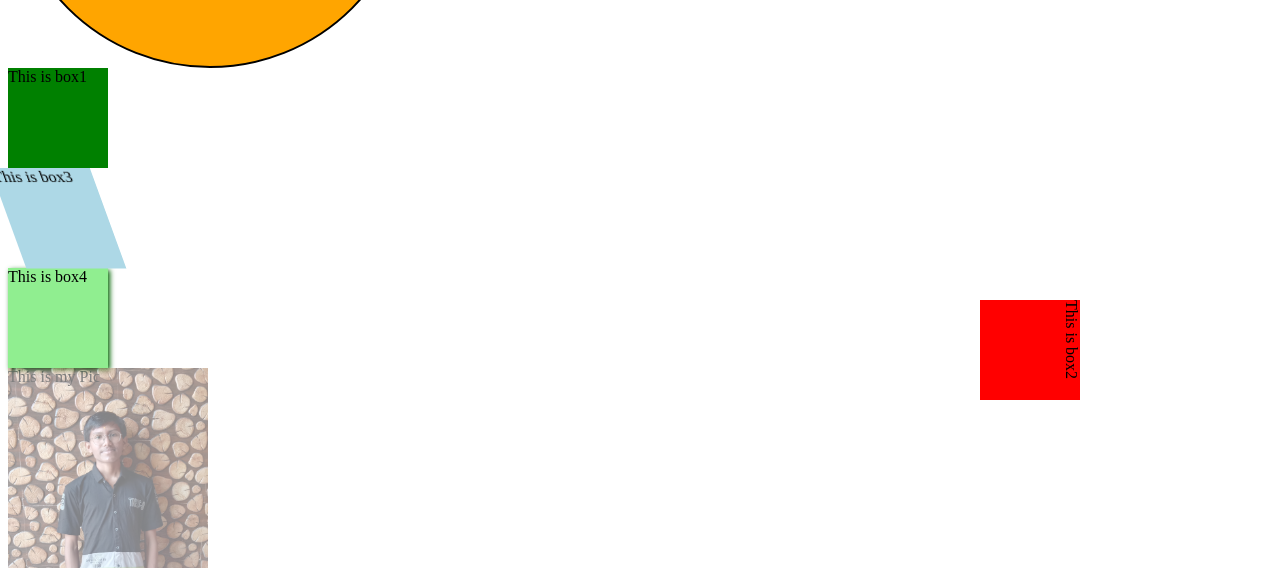
<file: css/cssAssQS4.html>
<!DOCTYPE html>
<html lang="en">
<head>
    <meta charset="UTF-8">
    <meta name="viewport" content="width=device-width, initial-scale=1.0">
    <link rel="stylesheet" href="cssAssQS4.css">
    <title>cssAssQS4</title>
</head>
<body>
    <!-- Transform Proparty -->
    <h1><u>&star; Transform Proparty</u></h1>   
    <section>
        <div id="one" class="tp">1</div>
        <div id="two" class="tp">2</div>
        <div id="three" class="tp">3</div>
        <div id="four" class="tp">4</div>
        <div id="five" class="tp">5</div>
        <div id="six" class="tp">6</div>
    </section>
    <!-- card -->
        <div class="card">
            <img src="man1.png" alt="man">
            <h3>Chavda Hardik</h3>
            <p>Softeare Engineer</p>
        </div>
        <div class="card">
            <img src="woman1.png" alt="woman">
            <h3>Chavda Nensh</h3>
            <p>Teacher</p>
        </div>
        <!-- Position Proparty -->
        <h1><u>&star; Position Proparty</u></h1>
        <section>
            <h2>*Static Demo</h2>
            <div class="box"></div>
            <div id="Static" class="box"></div>
        </section>
        <section>
            <h2>**Relative Demo</h2>
            <div class="box"></div>
            <div id="relative" class="box"></div>
        </section>
        <section>
            <h2>***Absolute Demo</h2>
            <div class="box"></div>
            <div id="absolute" class="box"></div>
        </section>
        <section>
            <h2>****Fixed Demo</h2>
            <div class="box"></div>
            <div id="fixed" class="box">Fixed</div>
        </section>
        <section>
            <h2>*****Sticky Demo</h2>
            <div class="box"></div>
            <div id="sticky" class="box">Sticky</div>
        </section>
        <!--  smailing face  -->
        <h1><u>&star; Smailing face</u></h1>
        <div class="face" id="face">
            <div id="mouth"></div>
            <div class="eye">
                <div class="left-eye"></div>
                <div class="right-eye"></div>
            </div>
           
        </div>
</body>
</html>


<!-- Assingment Qs css part 4 -->

<!DOCTYPE html>
<html lang="en">
  <head>
    <meta charset="UTF-8" />
    <meta http-equiv="X-UA-Compatible" content="IE=edge" />
    <meta name="viewport" content="width=device-width, initial-scale=1.0" />
    <title>CSS Assignment</title>
    <link rel="stylesheet" href="cssAssQS4.css" />
  </head>
  <body>
    <div id="box1">This is box1</div>
    <div id="box2">This is box2</div>
    <div id="box3">This is box3</div>
    <div id="box4">This is box4</div>
    <div id="myPic" >This is my Pic</div>
  </body>
</html>
</file>
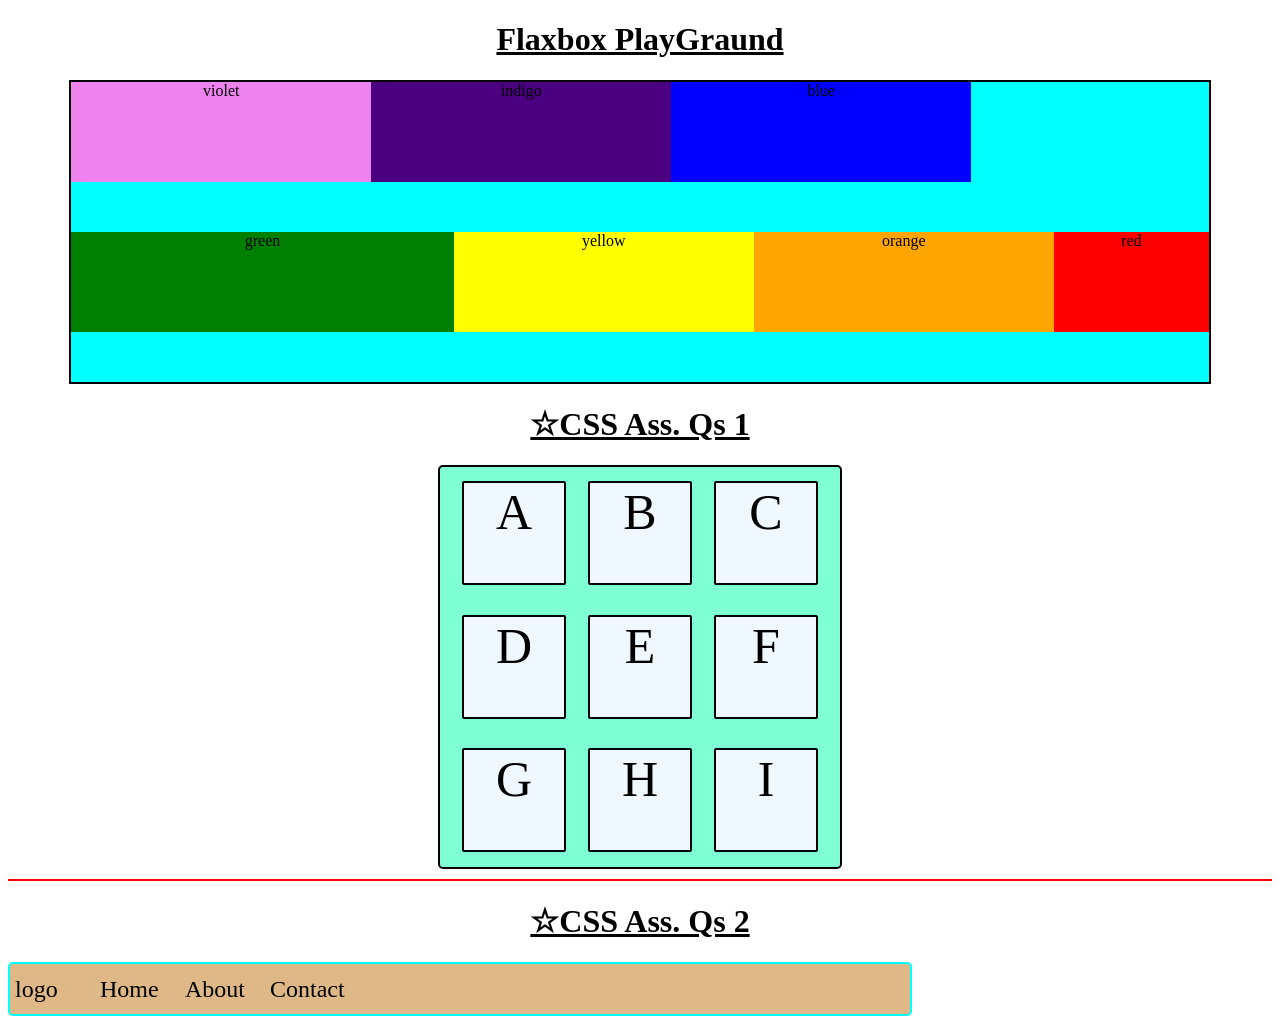
<file: css/cssAssQS5.html>
<!DOCTYPE html>
<html lang="en">
<head>
    <meta charset="UTF-8">
    <meta name="viewport" content="width=device-width, initial-scale=1.0">
    <link rel="stylesheet" href="cssAssQS5.css">
    <title>cssAssQS5</title>
</head>
<body>
    <h1><u>Flaxbox PlayGraund</u></h1>
    <div id="containar">
        <div style="background-color: violet;">violet</div>
        <div style="background-color: indigo;">indigo</div>
        <div style="background-color: blue;">blue</div>
        <div style="background-color: green;" id="green">green</div>
        <div style="background-color: yellow;">yellow</div>
        <div style="background-color: orange;">orange</div>
        <div style="background-color: red;" id="red">red</div>
    </div>

    <!-- cssAssQS 1 -->
     <h1><u>&star;CSS Ass. Qs 1</u></h1>
     <div id="containar2">
        <div class="alfabet">A</div>
        <div class="alfabet">B</div>
        <div class="alfabet">C</div>
        <div class="alfabet">D</div>
        <div class="alfabet">E</div>
        <div class="alfabet">F</div>
        <div class="alfabet">G</div>
        <div class="alfabet">H</div>
        <div class="alfabet">I</div>
     </div>

     <hr color="red">
     <h1><u>&star;CSS Ass. Qs 2</u></h1>
   
        <div id="nev">
            <div class="box">logo</div>
            <div class="box">Home</div>
            <div class="box">About</div>
            <div class="box">Contact</div>
        </div>
 
</body>
</html>
</file>
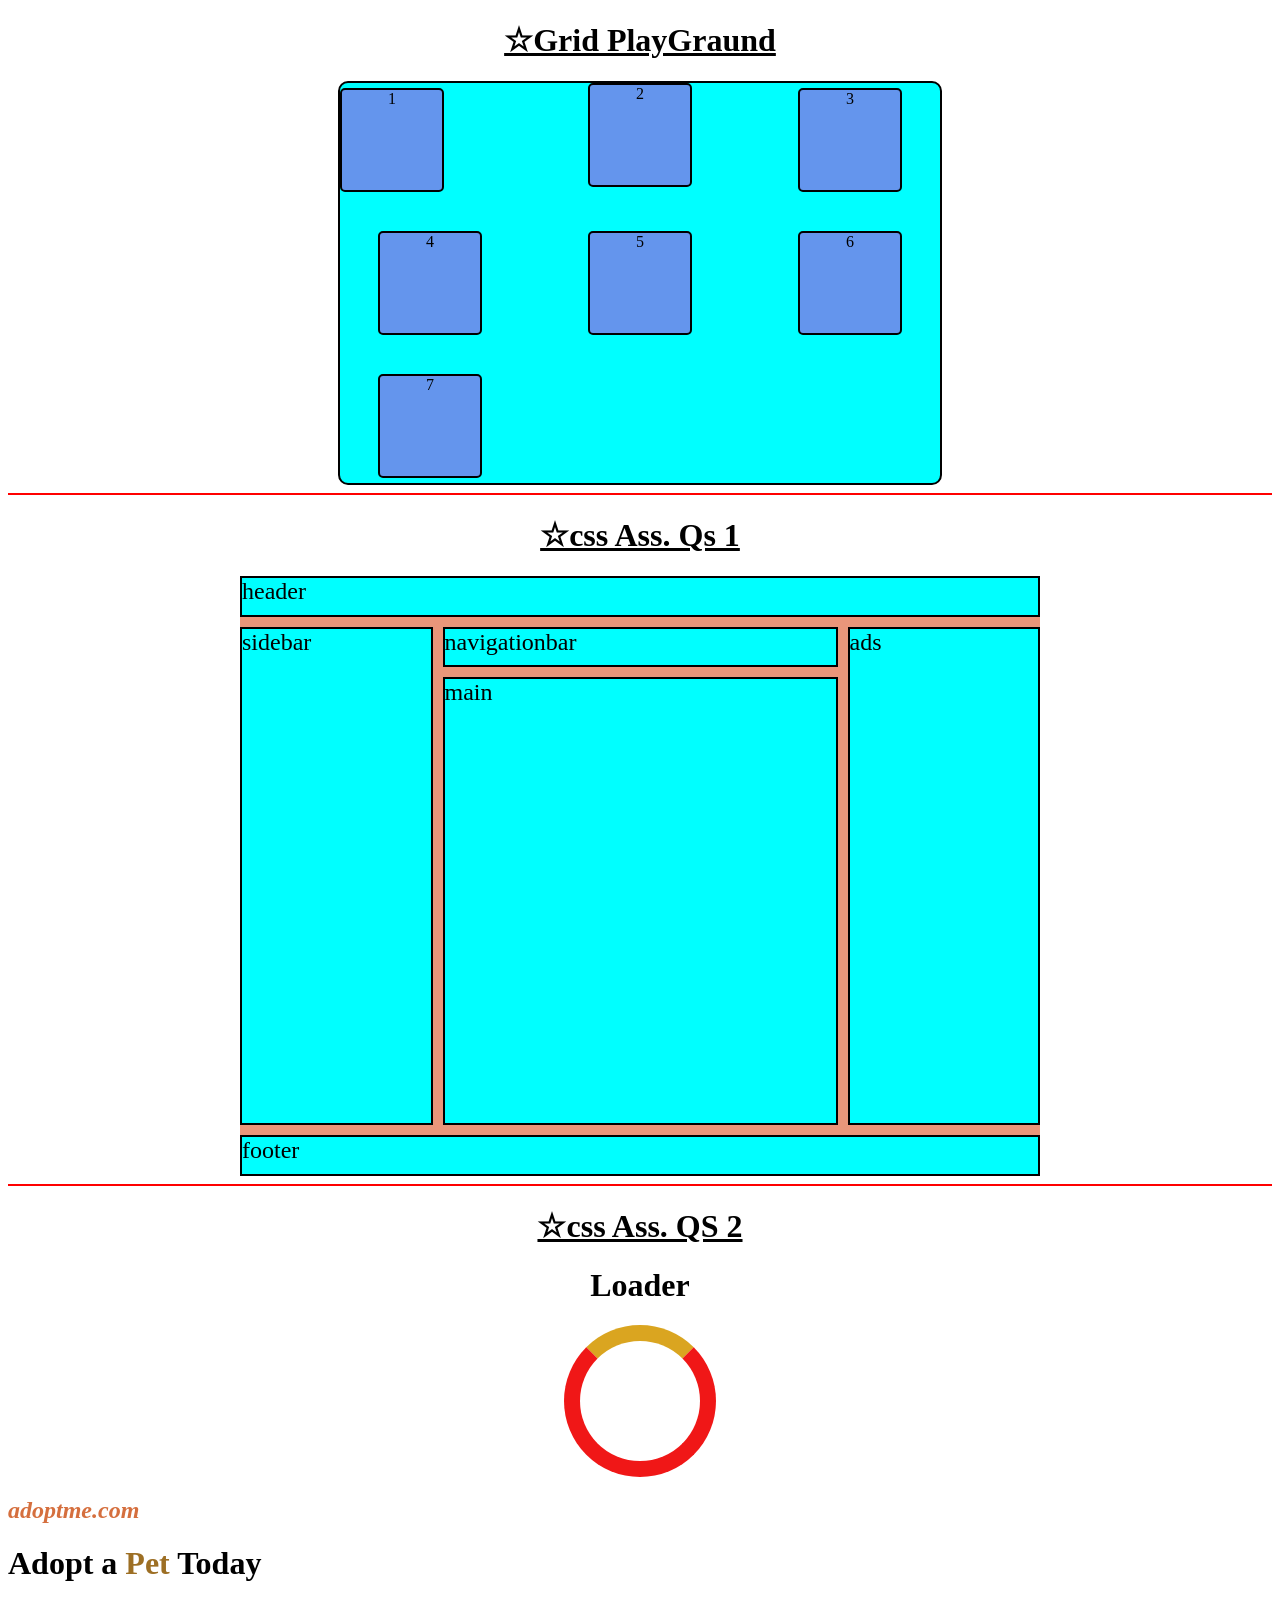
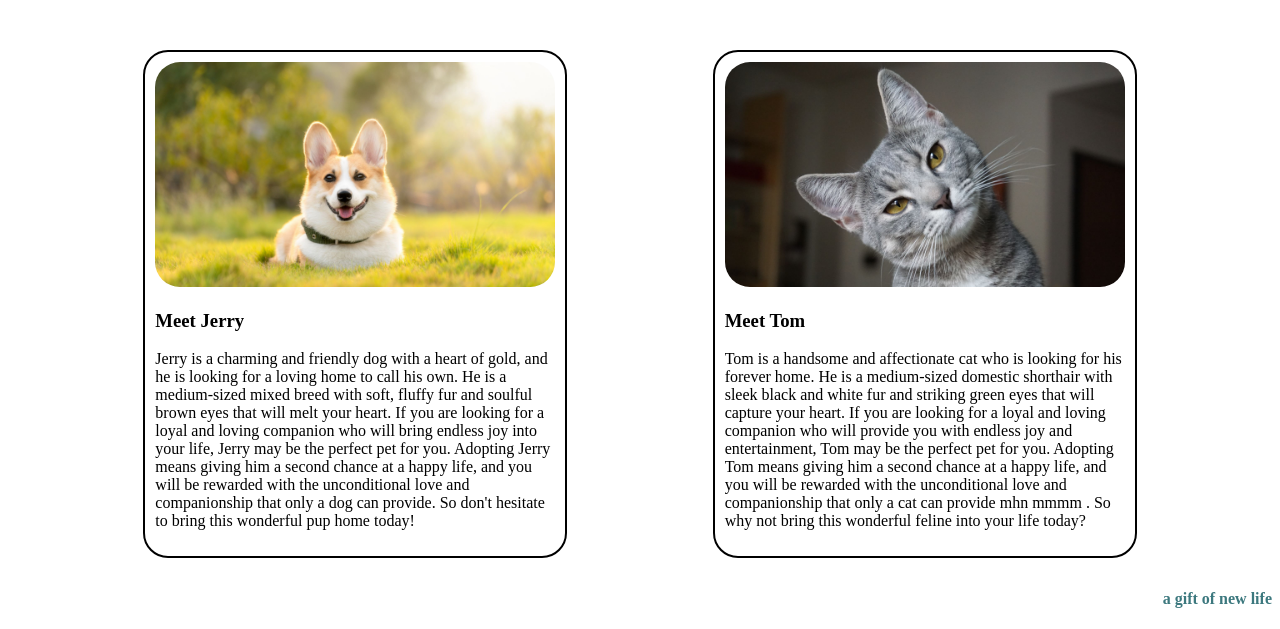
<file: css/cssAssQS6.html>
<!DOCTYPE html>
<html lang="en">
<head>
    <meta charset="UTF-8">
    <meta name="viewport" content="width=device-width, initial-scale=1.0">
    <link rel="stylesheet" href="cssAssQS6.css">
    <title>cssAssQS 6</title>
</head>
<body>
    <h1 style="text-align: center;"><u>&star;Grid PlayGraund</u></h1>
    <div class="container">
        <div class="box one">1</div>
        <div class="box two">2</div>
        <div class="box">3</div>
        <div class="box">4</div>
        <div class="box">5</div>
        <div class="box">6</div>
        <div class="box">7</div>
    </div>


    <!-- css Ass. QS 1 -->
    <hr color="red">
    <h1 style="text-align: center;"><u>&star;css Ass. Qs 1</u></h1>
    <section>
        <div id="container2">
            <div id="header">header</div>
            <div id="sidebar">sidebar</div>
            <div id="navigationbar">navigationbar</div>
            <div id="ads">ads</div>
            <div id="main">main</div>
            <div id="footer">footer</div>
        </div>
    </section>
</body>
</html>






<hr color="red">
<!-- css Ass. QS 2-->
<h1 style="text-align: center;"><u>&star;css Ass. QS 2</u></h1>
<!DOCTYPE html>
<html lang="en">
<head>
    <meta charset="UTF-8">
    <meta name="viewport"content="width=device-width,initial-scale=1.0">
    <title>cssAssQS</title> 
    <link rel="stylesheet"href="cssAssQS6.css">
</head>
<body>
    <h1 style="text-align: center;">Loader</h1>
    <div class="loader" style="text-align: center;"></div>
</body>
</html>


<!-- Adopt a pet  -->


<!DOCTYPE html>
<html lang="en">
  <head>
    <meta charset="UTF-8" />
    <meta http-equiv="X-UA-Compatible" content="IE=edge" />
    <meta name="viewport" content="width=device-width, initial-scale=1.0" />
    <title>CSS</title>
    <link rel="stylesheet" href="cssAssQS6.css" />
  </head>
  <body>
    <h2><i>adoptme.com</i></h2>
    <h1>Adopt a <span>Pet</span> Today</h1>
    <br /><br />
    <div id="pets">
      <div class="card">
        <img src="dog.jpg" alt="jerry" />
        <h3>Meet Jerry</h3>
        <p>
          Jerry is a charming and friendly dog with a heart of gold, and he is
          looking for a loving home to call his own. He is a medium-sized mixed
          breed with soft, fluffy fur and soulful brown eyes that will melt your
          heart. If you are looking for a loyal and loving companion who will
          bring endless joy into your life, Jerry may be the perfect pet for
          you. Adopting Jerry means giving him a second chance at a happy life,
          and you will be rewarded with the unconditional love and companionship
          that only a dog can provide. So don't hesitate to bring this wonderful
          pup home today!
        </p>
      </div>
      <div class="card">
        <img src="cat.jpg" alt="tom" />
        <h3>Meet Tom</h3>
        <p>
          Tom is a handsome and affectionate cat who is looking for his forever
          home. He is a medium-sized domestic shorthair with sleek black and
          white fur and striking green eyes that will capture your heart. If you
          are looking for a loyal and loving companion who will provide you with
          endless joy and entertainment, Tom may be the perfect pet for you.
          Adopting Tom means giving him a second chance at a happy life, and you
          will be rewarded with the unconditional love and companionship that
          only a cat can provide mhn mmmm . So why not bring this wonderful
          feline into your life today?
        </p>
      </div>
    </div>
    <h4>a gift of new life</h4>
  </body>
</html>
</file>
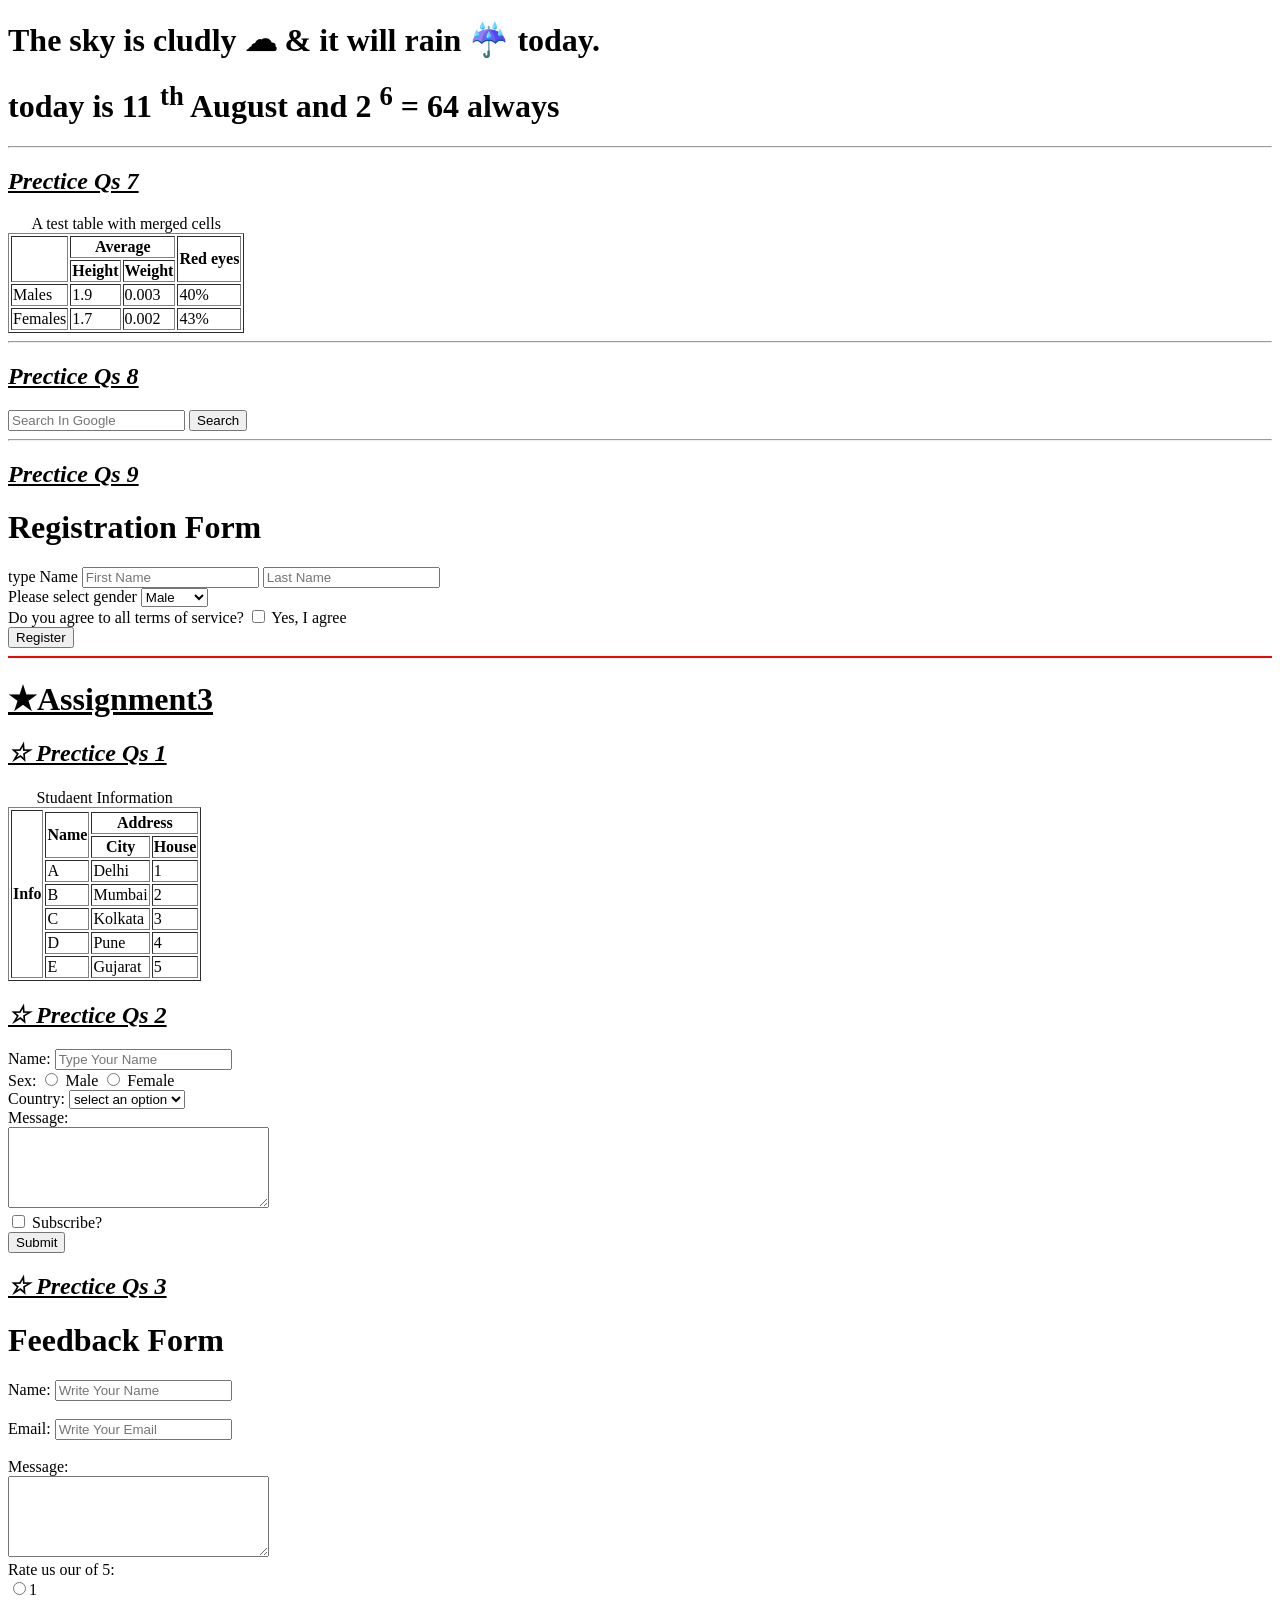
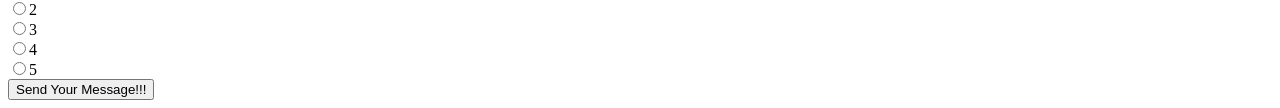
<file: css/first.html>
<!DOCTYPE html>
<html lang="en">
<head>
    <meta charset="UTF-8">
    <meta name="viewport" content="width=device-width, initial-scale=1.0">
    <title>HTML HW</title>
</head>
<body>
         <h1>The sky is cludly &#9729; &amp; it will rain &#9748;
        today.</h1>

        <h1>today is 11 <sup>th</sup> August and 2 <sup>6</sup> = 64 always</h1>
        
        <hr>
        <!-- Prectice Qs -->
        <h2><u><i>Prectice Qs 7</i></u></h2>

        <table border="black">
            <caption>A test table with merged cells</caption>
            <thead>
               <tr>
                    <td rowspan="2"></td>
                    <th colspan="2">Average</th>
                    <th rowspan="2">Red eyes</th>
                </tr>
                <tr>
                    <th>Height</th>
                    <th>Weight</th>
                </tr>
    
    
                
            </thead>
            <tbody>
                <tr>
                    <td>Males</td>
                    <td>1.9</td>
                    <td>0.003</td>
                    <td>40%</td>
                </tr>
                <tr>
                    <td>Females</td>
                    <td>1.7</td>
                    <td>0.002</td>
                    <td>43%</td>
                </tr>
            </tbody>
        </table>
    
        <hr>
        <!-- Prectice Qs -->
        <h2 ><u><i> Prectice Qs 8</i></u></h2>
        <form action="https://www.google.com/search">
            <input type="text" placeholder="Search In Google" name="q">
            <button>Search</button>
        </form>
        <hr>
        <!-- Prectice Qs -->
        <h2><u><i>Prectice Qs 9</i></u></h2>
        <form action="/action">
            <h1>Registration Form</h1>
            <div>
                <label for="text">type Name</label>
                <input type="text" name="fname" id="firstname" placeholder="First Name">
                <input type="text" name="lname" id="lastname" placeholder="Last Name">
            </div>
            <label for="gender">Please select gender</label>
            <select name="gender"  id="gender">
                <option value="m">Male</option>
                <option value="f">Female</option>
            </select>
           <div>
            Do you agree to all terms of service? 
            <input type="checkbox" id="tos_agree" name="tos_agree">
            <label for="tos_agree">Yes, I agree</label>
           </div>
            <div>
             <button>Register</button>
            </div>
        </form>

        <hr  color="Red">
        <!-- Assignment Qs -->
        <h1><u><b>&bigstar;Assignment3 </b></u></h1>
        <!-- Prectice Qs -->

        <h2 ><u><i>&star; Prectice Qs 1</i></u></h2>
        <h1></h1>
        <table border="black" >
            <caption>Studaent  Information</caption>
            <tr >
                <th rowspan="8">Info</th>
            </tr>
            <tr>
                <th rowspan="2">Name</th>
                <th colspan="2">Address</th>
            </tr>
            <tr>
                <th>City</th>
                <th>House</th>
            </tr>
            <tr>
                <td>A</td>
                <td>Delhi</td>
                <td>1</td>
            </tr>
            <tr>
                <td>B</td>
                <td>Mumbai</td>
                <td>2</td>
            </tr>
            <tr>
                <td>C</td>
                <td>Kolkata</td>
                <td>3</td>
            </tr>
            <tr>
                <td>D</td>
                <td>Pune</td>
                <td>4</td>
            </tr>
            <tr>
                <td>E</td>
                <td>Gujarat</td>
                <td>5</td>
            </tr>
        </table>

        <!-- Prectice Qs -->
        <h2 ><u><i>&star; Prectice Qs 2</i></u></h2>
        <form action="/action">
            <label for="name">Name:</label>
            <input type="text" placeholder="Type Your Name" id="name" name="name">
            <div>
                <label for="sex">Sex:</label>
              <input type="radio" name="sex" id="male" value="male"> Male 
              <input type="radio" name="sex" id="female" value="Female"> Female 
            </div>
            <div>
                <label for="country">Country:</label>
                <select name="country" id="country">
                    <option value="option">select an option</option>
                    <option value="india">India</option>
                    <option value="usa">USA</option>
                    <option value="nepal">Nepal</option>
                    <option value="canada">Canada</option>
                </select>
            </div>
            <labe for="msg">Message:</labe>
            <div>
                <textarea name="msg" id="message" cols="30" rows="5"></textarea>
            </div>
            <div>
            <input type="checkbox" name="newsletter" id="newsletter">
            <label for="newsletter">Subscribe?</label>
            </div>
            <div>
                <button>Submit</button>
            </div>
        </form>

        <!-- Prectice Qs -->
        <h2 ><u><i>&star; Prectice Qs 3</i></u></h2>
        <form action="/action">
            <h1>Feedback Form</h1>
            <label for="name">Name:</label>
            <input type="text" placeholder="Write Your Name" id="name" name="name">
            <br><br>
            <label for="email">Email:</label>
            <input type="text" placeholder="Write Your Email" id="Email" name="Email">
            <br><br>
            <labe for="msg">Message:</labe>
            <div>
                <textarea name="msg" id="message" cols="30" rows="5"></textarea>
            </div>
            <div>
                Rate us our of 5:
                <br>
                <input type="radio" name="rate" value="1">1
                <br>
                <input type="radio" name="rate" value="2">2
                <br>
                <input type="radio" name="rate" value="3">3
                <br>
                <input type="radio" name="rate" value="4">4
                <br>
                <input type="radio" name="rate" value="5">5
             </div>
             <div>
                <button>Send Your Message!!!</button>
             </div>

            
        </form>









    
</body>
</html>
</file>
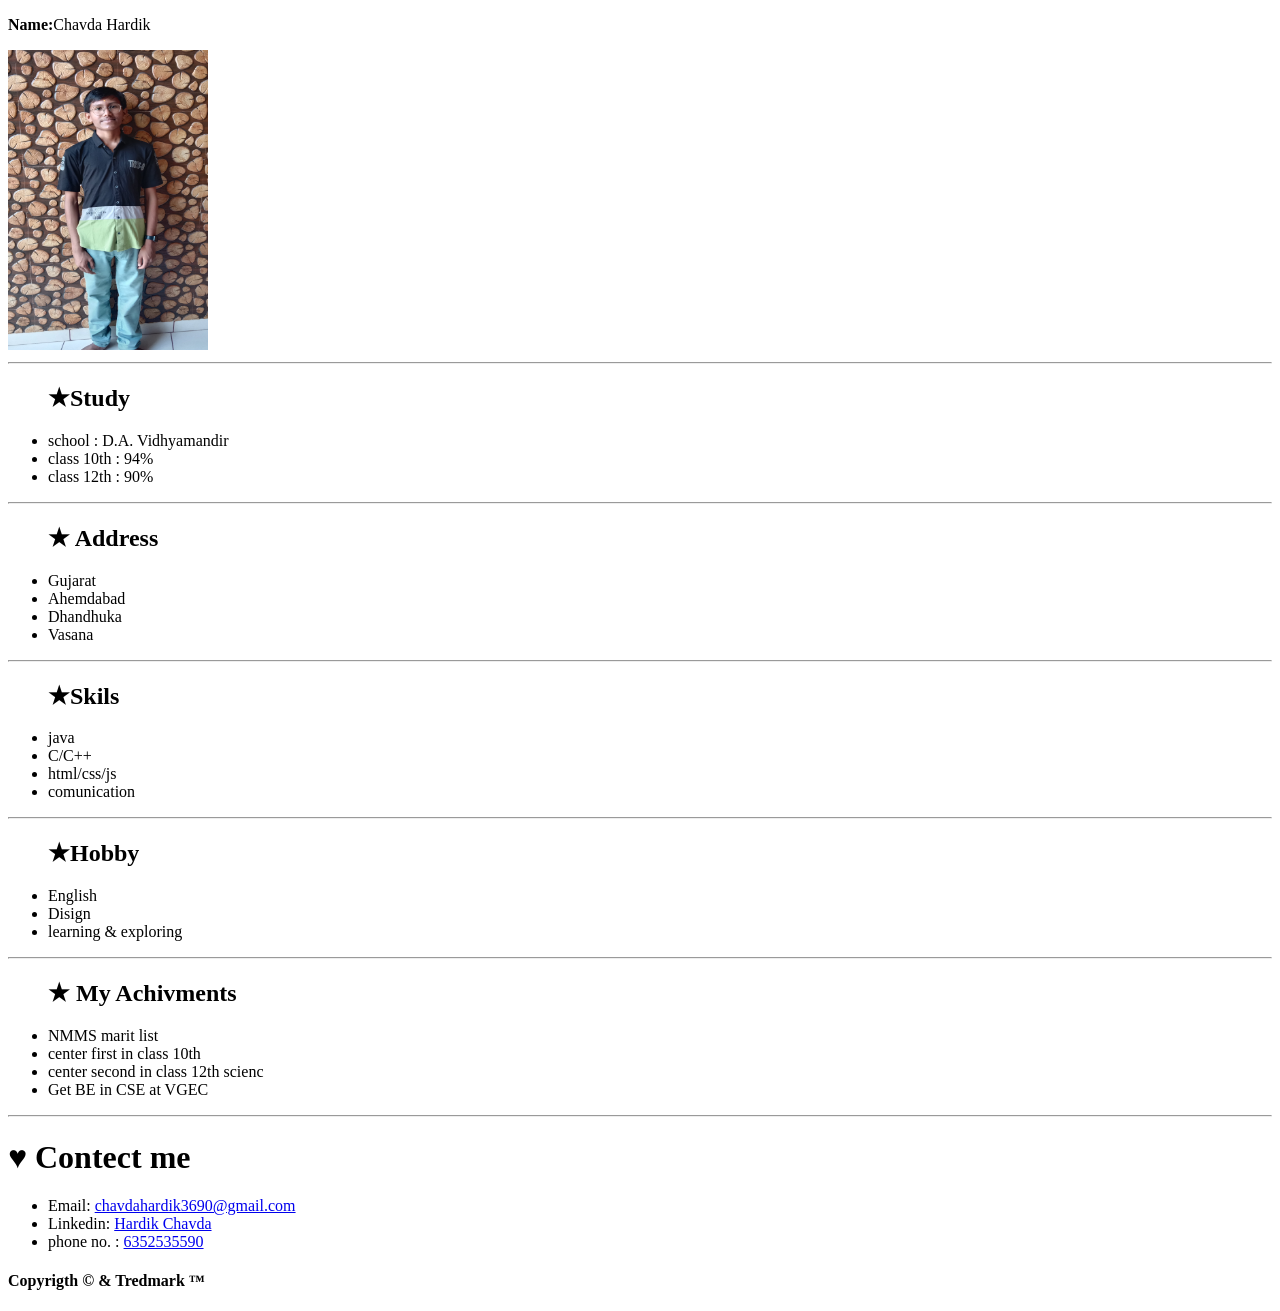
<file: css/portfolio.html>
<!DOCTYPE html>
<html lang="en">
<head>
    <meta charset="UTF-8">
    <meta name="viewport" content="width=device-width, initial-scale=1.0">
    <title>aboutme</title>
</head>
<body>
    <header>
        <p><b>Name:</b>Chavda Hardik</p>
        <img src="myphoto.jpg" alt="hardik" height="300px" width="200px"">

    </header>
    <hr>
    <section>
        <ul>
            <h1>&bigstar;Study</h1>
            <li>school : D.A. Vidhyamandir</li>
            <li>class 10th : 94%</li>
            <li>class 12th : 90%</li>
        </ul>

    </section>
    <hr>
    <section>
        <ul> <h1>&bigstar; Address </Address></h1>
            <li>Gujarat</li>
            <li>Ahemdabad</li>
            <li>Dhandhuka</li>
            <li>Vasana</li>
        </ul>
    </section>
    <hr>
    <section>
        <ul> <h1>&bigstar;Skils</h1>
            <li>java</li>
            <li>C/C++</li>
            <li>html/css/js</li>
            <li>comunication</li>
        </ul>
    </section>
    <hr>
    <section>
        <ul> <h1>&bigstar;Hobby</h1>
            <li>English </li>
            <li>Disign </li>
            <li>learning & exploring </li>
        </ul>
    </section>
    <hr>
    <section>
        <ul><h1>&bigstar; My Achivments</h1>
            <li>NMMS marit list</li>
            <li>center first in class 10th</li>
            <li>center second in class 12th scienc</li>
            <li>Get BE in CSE at VGEC</li>
        </ul>
    </section>
    <hr>
    <footer>
        <h1> &hearts; Contect me </h1>
        <ul>
            <li>Email: <a href="#">chavdahardik3690@gmail.com</a></li>
            <li>Linkedin: <a href="#">Hardik Chavda</a></li>
            <li>phone no. : <a href="#">6352535590</a></li>
        </ul>
        <h4>Copyrigth &#169; & Tredmark &trade;	</h4>
    </footer>


    




</body>
</html>
</file>
<file: HTML/styleL1.css>
*{   /*universal selecter*/
    color: antiquewhite;
}

h3{ /* Element Selecter */
    color: rgb(2, 60, 41);
}

p{
    color: blue;
}

button{
    color:brown;
    background-color: rgb(160, 158, 160);
}
body{
    background-color: rgb(11, 197, 222);
}
        /* Id Selector */
#html{
    color: rgb(198, 86, 5);
    font-weight: bolder;
}
#css{
    color: white;
    font-weight: lighter;
}
#js{
    color: rgb(3, 65, 3);
    font-weight: 500;
}

.CS{
    color: rgb(27, 181, 171);
}

#box{
    color: darkorange;
    background-color: rgb(43, 202, 207);
    font-size: 10px;
    line-height: l5px;
    text-transform: uppercase;

}

#divh1{
    color: black;
    text-align: center;
    text-decoration: red wavy underline;
    font-family: Arial, Helvetica, sans-serif;
    }
#divp{
    font-family:  sans-serif;
}
</file>
<file: Frontend/HTML/styleL1.css>
*{   /*universal selecter*/
    color: antiquewhite;
}

h3{ /* Element Selecter */
    color: rgb(2, 60, 41);
}

p{
    color: blue;
}

button{
    color:brown;
    background-color: rgb(160, 158, 160);
}
body{
    background-color: rgb(11, 197, 222);
}
        /* Id Selector */
#html{
    color: rgb(198, 86, 5);
    font-weight: bolder;
}
#css{
    color: white;
    font-weight: lighter;
}
#js{
    color: rgb(3, 65, 3);
    font-weight: 500;
}

.CS{
    color: rgb(27, 181, 171);
}

#box{
    color: darkorange;
    background-color: rgb(43, 202, 207);
    font-size: 10px;
    line-height: l5px;
    text-transform: uppercase;

}

#divh1{
    color: black;
    text-align: center;
    text-decoration: red wavy underline;
    font-family: Arial, Helvetica, sans-serif;
    }
#divp{
    font-family:  sans-serif;
}
</file>
<file: css/cssAssQS1.css>
h1{
    color: red;
    text-align: center;
    font-family: georgia;
}
h3{
    text-align: right;
}

p{
    color: brown;
    text-align: center;
    line-height: 30px;
}
a{
    text-decoration: none;
    color: rgb(0,255,0);
}
button{
    background-color: white;
    color: blueviolet;
}
textarea{
    color: #000;
}
</file>
<file: css/cssAssQS2.css>
*{
    text-align: center;
}
#mainTopic{
    color: blue;
    font-family: Georgia;

}
.heading{
    font-family: Georgia;
}
#mainTopic::first-letter{
    color: red;
}
.paragraph{
    color: white;
    background-color:cornflowerblue ;
    
}
 div button{
    color: azure;
    background-color: purple;

}
div > button:hover{
        color: blue;
        background-color: yellow;
}
p:nth-of-type(2n+1){
    color: yellow;
}
#yes:checked + label {
        color: darkgreen;
}
</file>
<file: css/cssAssQS3.css>
/* Practice QS 1 */
#outer{
    height: 200px;
    width: 70px;
    border: 2px solid black;
}
.inner{
    height: 50px;
    width: 50px;
    border: 2px solid black;
    border-radius: 50%;
    margin: 10px;
}
#outer:hover{
    background-color: brown;
}
#red{
    background-color: red;
}
#yellow{
    background-color: yellow;
}
#green{
    background-color: green;
}

/* Practice QS 2 */
#pq2div{
    height: 150px;
    width: 300px;
    background-color: gray;
    border: 5px dotted black;
    margin: 20px 1em 40px 2em;
    padding: 1em;
    margin: 0 auto;
    transition: margin-top 1s ease-in-out 0.5s;
}
#pq2div:hover{
    margin-top: 200px;
}
/* Practice QS 3 */
.cercal{
    height: 100px;
    width: 100px;
    background-color: pink;
    border-radius: 50%;
    border: 2px solid black;
    display: inline-block;
    transition-duration: 0s;
    transition-delay: 0s;
    margin: 0 auto;
    /* margin-top:  50px; */

}
.cercal:hover{
    border-radius: 0%;
    background-color:crimson;


}
section:hover{
        border-radius: 0%;
        background-color: blueviolet;

}
/* Practice QS 4 */
li{
    /* display: inline-block; */
}
/* Practice QS 5 */
</file>
<file: css/cssAssQS4.css>
section{
    margin-top: 100px;
}
.tp{
    height: 80px;
    width: 300px;
    text-align: center;
    background-color: #354f52;
    border: 2px solid #003049;
    margin: 50px auto;

}
/* div:nth-of-type(2n){
    background-color: #52796f ;
}
div:nth-of-type(3n){
    background-color: #84a98c ;
} */
#one{
    transform: rotate(45deg);
}
#two{
    transform: scale(1,0.5);
}
#three{
    transform: translate(20px , 30px);
}
#four{
    transform: skew(30deg);
}
#five{
    box-shadow: 3px 3px 20px black ;
}

/* card */

.card{
    height: 200px;
    width: 200px;
    /* border: 2px solid black; */
    display: inline-block;
    margin: 10px;
    border-radius: 5px;
    box-shadow: 0 4px 10px black;
    transition-duration: 1s;

}
img{
    width: 200px;
    height: 200px;
    background-size: cover;
    border-radius: 5px 5px 0 0;

}
.card:hover{
    box-shadow: 0 8px 20px black;
}

/* Position Proparty */

.box{
    height: 100px;
    width: 100px;
    background-color: #84a98c;
    border: 2px solid black;
    display: inline-block;
    margin: 10px;
    text-align: center;
}
#static{
    position: static;
    top: 100px;
    left: 100px;
}
#relative{
    position: relative;
    top: 100px;
    left: 100px;
}
#absolute{
    position: absolute;
    left: 100px;
    top: 2000px;   
}
#fixed{
    position: fixed;
    top: 100px;
    left: 100px;
}
#sticky{
    position: sticky;
    top: 300px;
    left: 300px;
}
/* smailing face */

.face{
    height: 400px;
    width: 400px;
    /* color:orange; */
    background-color: orange;
    border: black 2px solid;
    border-radius: 50%;
}
#mouth{
    height: 75px;
    width: 200px;
    background-color: brown;
    border-radius: 0 0 60px 60px;
    position: absolute;
    top: 3120px;
    left: 110px;
}
.left-eye,.right-eye{
    background-color: black;
    border: 2px solid burlywood;
    height: 50px;
    width: 50px;
    border-radius: 50%;
    position: absolute;
    top: 2980px;
    left: 100px;
}
.right-eye{
    /* position: absolute; */
    left: 270px;
}




/* Assingment Qs css part 4 */



/* Qs1. Add a 2s transition on box1 for width changes.
       It should have 'ease-in' speed curve & 0.5s delay  */

       #box1 {
        width: 100px;
        height: 100px;
        background: green;
        transition: 2s ease-in 0.5s;
      }
      
      #box1:hover {
        width: 600px;
        
      }
      
      /* Qs2. Using transform, move box2 200px to the right  & 
              200px down. Also rotate it 90deg.*/
      
      #box2 {
        width: 100px;
        height: 100px;
        background: red;
        transform: rotate(90deg);
        position: absolute;
        right: 200px;
        top: 3500px;
      }
      
      /* Qs3. Using transform, skew box3 20deg along the x axis.*/
      
      #box3 {
        width: 100px;
        height: 100px;
        background: lightblue;
        transform: skewX(20deg)
      }
      
      /* Qs4. Set a 2px horizontal & 2px vertical, green shadow 
              for box4, with a 5px blur radius.*/
      
      #box4 {
        width: 100px;
        height: 100px;
        background: lightgreen;
        box-shadow: 2px 2px 5px darkgreen;
      }
      
      /* Qs5. Set Your picture or any picture as the background of the div
              "myPic". Also, set transparency of this div to 50%. */
      
      #myPic {
        width: 200px;
        height: 200px;
        background: pink;
        background-image: url(myphoto.jpg);
        opacity: 50%;
        background-size: cover;
      }
</file>
<file: css/cssAssQS5.css>
#containar{
    height: 300px;
    width: 90%;
    border: 2px black solid;
    background-color: aqua;
    margin: 10px auto;
    display: flex;
    /* flex-direction:column; */
    /* justify-content:space-evenly; */
    flex-wrap:wrap;
    /* justify-content: space-around; */
    /* justify-content: flex-start; */
    /* align-content:space-around; */
    align-self: center;
}
#green{
    /* align-self: flex-end; */
    /* flex-basis: 50px; */
    flex-grow: 3;
    /* flex-shrink: 1; */
}
#red{
    flex-basis: 100px;
    flex-grow: 2;
    /* flex-shrink: 2; */
}
h1{
    text-align: center;
}
#containar div{
    height: 100px;
    width: 300px;
    text-align: center;
    /* font-size: 1.5em; */
}


/* cssAssQs 1 */
#containar2{
    height: 400px;
    width: 400px;
    background-color: aquamarine;
    border: 2px solid black;
    border-radius: 5px;
    margin: 10px auto;
    display: flex;
    flex-direction: row;
    flex-wrap: wrap;
    justify-content: space-evenly;
    align-items: center;

}
.alfabet{
    height: 100px;
    width: 100px;
    background-color: aliceblue;
    border: 2px solid black;
    border-radius: 2px;
    font-size: 50px;
    text-align: center;
}
/* CSS Ass. Qs 2 */
#nev{
    height: 50px;
    width: 900px;
    background-color: burlywood;
    border: 2px solid aqua;
    border-radius: 5px;
    display: flex;
    /* flex-direction: row; */
    /* justify-content: flex-start; */
    /* align-content: center; */
}
.box{
    height: 50px;
    width: 80px;
    font-size: 24px;
    margin-left: 5px;
    border-radius: 10px;
    line-height: 50px;
  
}
</file>
<file: css/cssAssQS6.css>
.container{
    height: 400px;
    width: 600px;
    border: 2px solid black;
    border-radius: 10px;
    background-color: aqua;
    margin: auto;
    display: grid;
    grid-template-columns: 1fr 1fr 1fr;
    grid-template-rows: repeat(3,1fr);
    grid-gap: 30px;
    /* justify-items: center;
    align-items: center; */
    place-items: center;

}
.box{
    height: 100px;
    width: 100px;
    background-color: cornflowerblue;
    border: 2px solid black;
    border-radius: 5px;
    text-align: center;
}
.one{
    justify-self: start;
     /* grid-row: 1/3; */
}
.two{
    align-self: start;
    /* grid-column:1/span 2 ; */
}

/* css Ass. Qs 1 */

#container2{
    height: 600px;
    width: 800px ;
    margin: auto;
    background-color:darksalmon;
    display: grid;
    grid-template-columns: repeat(12,1fr);
    grid-template-rows: repeat(12,1fr);
    grid-gap: 10px 10px;


}
#container2 div{
    font-size: 1.5em;
    background-color: aqua;
    border: 2px solid black;
}
#header{
    grid-column: 1/span 12;
    grid-row: 1/2;
}
#sidebar{
    grid-column: 1/4;
    grid-row: 2/12;
}
#navigationbar{
    grid-column:4/10 ;
    grid-row: 2/3;
}
#ads{
    grid-row: 2/12;
    grid-column:10/13 ;
}
#main{
    grid-row:3/12 ;
    grid-column:4/10 ;
}
#footer{
    grid-column: 1/13;
    grid-row: 12/13;
}
@media ( max-width : 700px ){

    #header{
        grid-column: 1/span 12;
        grid-row: 1/2;
    }
    #sidebar{
        grid-column: 1/4;
        grid-row: 3/12;
    }
    #navigationbar{
        grid-column:1/13 ;
        grid-row: 2/3;
    }
    #ads{
        grid-row: 12/13;
        grid-column:1/4;
    }
    #main{
        grid-row:3/12 ;
        grid-column:4/13 ;
    }
    #footer{
        grid-column: 4/13;
        grid-row: 12/13;
    }
}



/* css Ass. QS 2 */
.loader{
    margin: auto;
    border:16px solid #f01717;
    border-top:16px solid goldenrod;
    border-radius:50%;
    width:120px;
    height:120px;
    animation: spin 2s linear infinite;
}
@keyframes spin{
    from{
        transform: rotate(0deg);
    }
    to{
        rotate: 360deg;
    }
}






/* pet Adopt project */


.card {
    width: 400px;
    border: 2px solid black;
    border-radius: 25px;
    padding: 10px;
    margin: 10px;
  }
  
  img {
    width: 100%;
    border-radius: 25px;
  }
  
  h2 {
    color: #d56f3e;
  }
  
  span {
    color: #9d6f24;
  }
  
  h4 {
    text-align: right;
    color: #3c787e;
  }
  
  #pets {
    display: flex;
    justify-content: space-evenly;
  }
  @media(max-width:500px) {
    #pets{
        flex-wrap: wrap;
    }
  }
</file>
